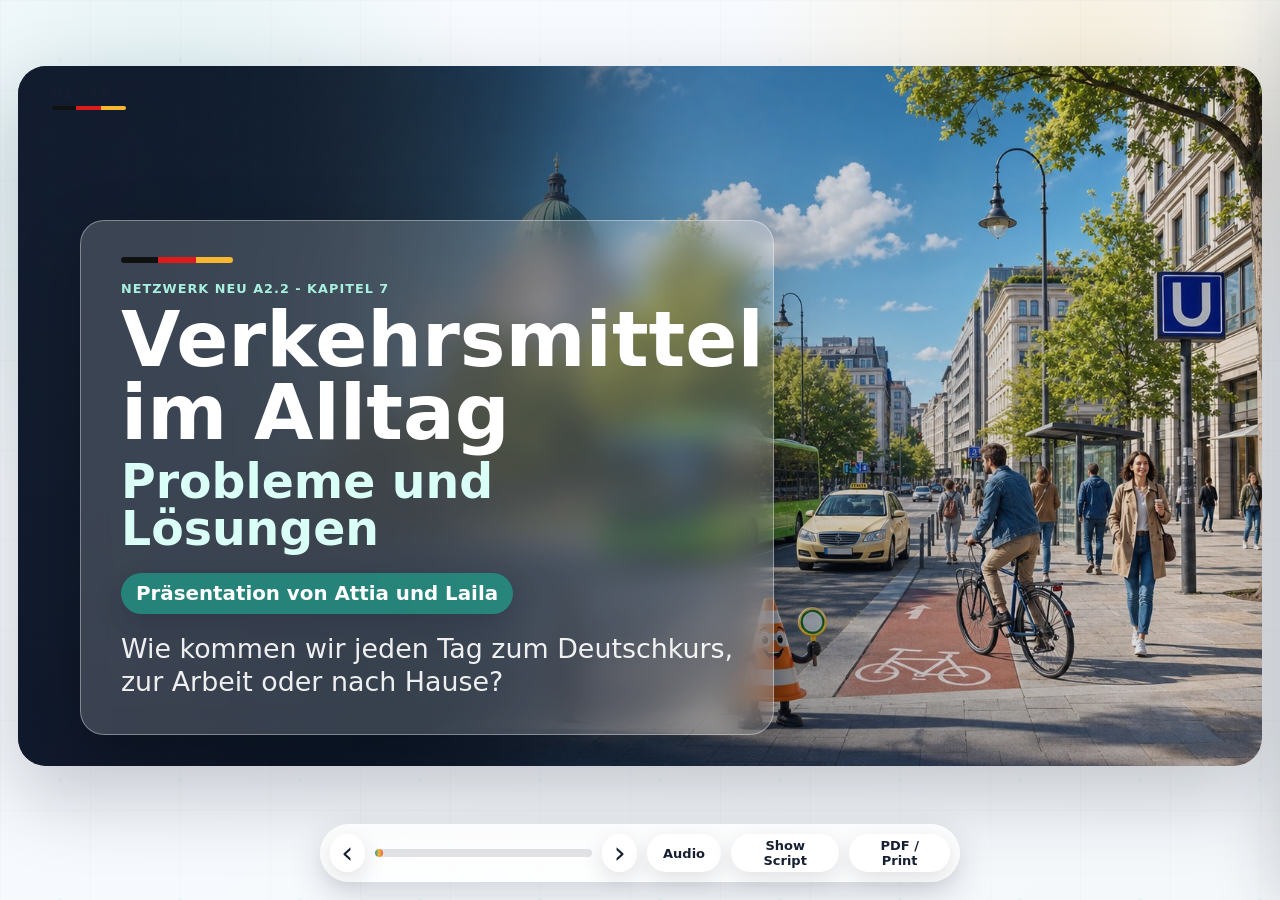
<file: index.html>
<!doctype html>
<html lang="de">
<head>
  <meta charset="utf-8">
  <meta name="viewport" content="width=device-width, initial-scale=1">
  <title>Verkehrsmittel im Alltag - Probleme und Loesungen</title>
  <link rel="stylesheet" href="style.css?v=transport-photos-20260707">
</head>
<body>
  <div class="deck-shell">
    <header class="deck-controls" aria-label="Praesentationssteuerung">
      <button class="nav-button" id="prevBtn" type="button" aria-label="Zurueck">‹</button>
      <div class="progress-wrap" aria-hidden="true">
        <div class="progress-bar" id="progressBar"></div>
      </div>
      <button class="nav-button" id="nextBtn" type="button" aria-label="Weiter">›</button>
      <button class="audio-button" id="audioBtn" type="button" aria-pressed="false" aria-label="Skript mit deutscher Stimme abspielen">Audio</button>
      <button class="script-toggle" id="scriptToggle" type="button" aria-expanded="false">Show Script</button>
      <button class="print-button" id="printBtn" type="button">PDF / Print</button>
    </header>

    <main class="presentation" id="presentation">
      <section class="slide title-slide active" data-section="Titel" data-steps="0" aria-label="Folie 1">
        <div class="topbar">
          <span>01 / 12</span>
          <span>Titel</span>
        </div>
        <!-- Image prompt:
        A cheerful modern European city street with bus, metro sign, bicycle lane, taxi, walking people, sunny morning, clean educational style, bright colors, professional presentation background, no text, 16:9. Suggested file: assets/images/slide01-city-transport.jpg
        -->
        <div class="hero-scene image-card" data-image-ref="assets/images/slide01-city-transport.jpg">
          <svg viewBox="0 0 1200 675" role="img" aria-label="Moderne Stadt mit Bus, Taxi, Fahrrad und Fussgaengern">
            <defs>
              <linearGradient id="skyHero" x1="0" x2="0" y1="0" y2="1">
                <stop offset="0" stop-color="#bfe6ff"/>
                <stop offset="1" stop-color="#f8fbff"/>
              </linearGradient>
              <linearGradient id="roadHero" x1="0" x2="1" y1="0" y2="0">
                <stop offset="0" stop-color="#48546a"/>
                <stop offset="1" stop-color="#2f3c52"/>
              </linearGradient>
            </defs>
            <rect width="1200" height="675" fill="url(#skyHero)"/>
            <circle cx="1040" cy="105" r="54" fill="#f7b731" opacity=".95"/>
            <g opacity=".96">
              <rect x="65" y="170" width="150" height="275" rx="12" fill="#dfe8f5"/>
              <rect x="235" y="110" width="185" height="335" rx="14" fill="#cbd8e8"/>
              <rect x="450" y="150" width="130" height="295" rx="12" fill="#e9eef7"/>
              <rect x="910" y="135" width="190" height="310" rx="14" fill="#ccd9e7"/>
              <rect x="725" y="190" width="135" height="255" rx="12" fill="#e7eef8"/>
            </g>
            <g fill="#8fa4bd" opacity=".55">
              <rect x="93" y="205" width="28" height="42" rx="4"/><rect x="144" y="205" width="28" height="42" rx="4"/>
              <rect x="278" y="150" width="34" height="48" rx="4"/><rect x="342" y="150" width="34" height="48" rx="4"/>
              <rect x="942" y="178" width="34" height="48" rx="4"/><rect x="1012" y="178" width="34" height="48" rx="4"/>
            </g>
            <path d="M0 455 C260 430 460 472 680 444 C870 420 1030 438 1200 405 L1200 675 L0 675 Z" fill="url(#roadHero)"/>
            <path d="M0 525 C310 504 590 532 1200 490" stroke="#f7b731" stroke-width="8" stroke-dasharray="54 40" opacity=".85"/>
            <g class="route-line">
              <path d="M70 392 C220 324 330 418 477 355 C625 292 742 382 887 305 C987 254 1070 279 1140 225" fill="none" stroke="#1f9d8a" stroke-width="7" stroke-linecap="round" stroke-dasharray="18 24"/>
            </g>
            <g class="vehicle vehicle-bus" transform="translate(278 398)">
              <rect x="0" y="0" width="275" height="96" rx="22" fill="#1f9d8a"/>
              <rect x="22" y="20" width="52" height="34" rx="6" fill="#e7f7f3"/>
              <rect x="88" y="20" width="52" height="34" rx="6" fill="#e7f7f3"/>
              <rect x="154" y="20" width="52" height="34" rx="6" fill="#e7f7f3"/>
              <rect x="215" y="18" width="42" height="62" rx="7" fill="#d9f2ec"/>
              <circle cx="64" cy="98" r="22" fill="#172033"/>
              <circle cx="216" cy="98" r="22" fill="#172033"/>
              <text x="25" y="78" font-size="24" font-weight="800" fill="#fff">BUS</text>
            </g>
            <g class="vehicle vehicle-taxi" transform="translate(690 430)">
              <rect x="0" y="28" width="188" height="54" rx="19" fill="#f7b731"/>
              <path d="M40 28 L70 0 H126 L158 28 Z" fill="#ffd56a"/>
              <rect x="76" y="8" width="44" height="20" rx="4" fill="#fff4c8"/>
              <circle cx="46" cy="84" r="18" fill="#172033"/>
              <circle cx="145" cy="84" r="18" fill="#172033"/>
            </g>
            <g class="vehicle bike" transform="translate(925 480)">
              <circle cx="28" cy="55" r="27" fill="none" stroke="#172033" stroke-width="7"/>
              <circle cx="112" cy="55" r="27" fill="none" stroke="#172033" stroke-width="7"/>
              <path d="M28 55 L61 20 L82 55 L48 55 L69 55 L112 55" fill="none" stroke="#1f9d8a" stroke-width="8" stroke-linecap="round" stroke-linejoin="round"/>
              <circle cx="66" cy="8" r="14" fill="#f7b731"/>
              <path d="M65 23 L58 42 L82 55" fill="none" stroke="#172033" stroke-width="7" stroke-linecap="round"/>
            </g>
            <g class="cone-mascot" transform="translate(1030 415)">
              <path d="M40 0 L72 95 H8 Z" fill="#e85d4f"/>
              <path d="M30 32 H53 L61 55 H22 Z" fill="#fff"/>
              <rect x="0" y="92" width="80" height="16" rx="8" fill="#172033"/>
              <circle cx="31" cy="25" r="4" fill="#172033"/>
              <circle cx="49" cy="25" r="4" fill="#172033"/>
              <path d="M33 41 Q40 47 48 41" stroke="#172033" stroke-width="4" fill="none" stroke-linecap="round"/>
            </g>
          </svg>
        </div>
        <div class="hero-overlay"></div>
        <div class="title-card glass">
          <div class="flag-accent"><span></span><span></span><span></span></div>
          <p class="eyebrow">Netzwerk neu A2.2 - Kapitel 7</p>
          <h1>Verkehrsmittel im Alltag</h1>
          <h2>Probleme und Lösungen</h2>
          <p class="presenters">Präsentation von Attia und Laila</p>
          <p class="lead">Wie kommen wir jeden Tag zum Deutschkurs, zur Arbeit oder nach Hause?</p>
        </div>
      </section>

      <section class="slide entry-slide" data-section="Einstieg" data-steps="3" aria-label="Folie 2">
        <div class="topbar">
          <span>02 / 12</span>
          <span>Einstieg</span>
        </div>
        <div class="slide-heading">
          <p class="eyebrow">Unsere tägliche Frage</p>
          <h2>Wie kommst du zum Deutschkurs?</h2>
        </div>
        <div class="two-column">
          <div class="dialogue-stack">
            <div class="bubble laila reveal" data-step="1"><strong>Laila:</strong> Wie kommst du jeden Tag zum Deutschkurs?</div>
            <div class="bubble attia reveal" data-step="2"><strong>Attia:</strong> Ich fahre meistens mit dem Taxi, weil es schnell und bequem ist. Aber es ist teuer.</div>
            <div class="bubble laila reveal" data-step="3"><strong>Laila:</strong> Ich nehme oft den Bus. Er ist günstiger, aber manchmal verspätet.</div>
          </div>
          <!-- Image prompt:
          Two adult German learners at a clean European bus stop. One looks at a phone timetable and one points to a bus and taxi in the street, friendly classroom style, bright colors, no text, 16:9. Suggested file: assets/images/slide02-bus-stop-students.jpg
          -->
          <div class="image-card scene-card" data-image-ref="assets/images/slide02-bus-stop-students.jpg">
            <svg viewBox="0 0 620 420" role="img" aria-label="Zwei Lernende an einer Haltestelle">
              <rect width="620" height="420" rx="28" fill="#e7f7f3"/>
              <path d="M0 308 C115 286 220 318 329 297 C434 276 520 292 620 271 L620 420 L0 420 Z" fill="#d8e3ef"/>
              <rect x="50" y="58" width="260" height="222" rx="22" fill="#ffffff" opacity=".92"/>
              <rect x="76" y="82" width="208" height="30" rx="10" fill="#1f9d8a"/>
              <rect x="86" y="130" width="80" height="110" rx="12" fill="#c8d9ea"/>
              <rect x="184" y="130" width="80" height="110" rx="12" fill="#c8d9ea"/>
              <rect x="95" y="32" width="16" height="300" rx="8" fill="#172033"/>
              <rect x="330" y="195" width="175" height="70" rx="18" fill="#1f9d8a"/>
              <rect x="351" y="211" width="42" height="25" rx="5" fill="#e7f7f3"/>
              <rect x="407" y="211" width="42" height="25" rx="5" fill="#e7f7f3"/>
              <circle cx="370" cy="270" r="18" fill="#172033"/>
              <circle cx="466" cy="270" r="18" fill="#172033"/>
              <g transform="translate(210 210)">
                <circle cx="32" cy="0" r="24" fill="#f0b38f"/>
                <path d="M10 45 Q32 23 56 45 L66 128 H0 Z" fill="#3762d1"/>
                <rect x="49" y="38" width="42" height="58" rx="8" fill="#172033"/>
                <rect x="54" y="44" width="32" height="43" rx="5" fill="#e7f7f3"/>
              </g>
              <g transform="translate(335 214)">
                <circle cx="32" cy="0" r="24" fill="#d8956f"/>
                <path d="M7 45 Q32 23 58 45 L68 130 H0 Z" fill="#f7b731"/>
                <path d="M60 54 Q112 35 145 17" stroke="#172033" stroke-width="9" fill="none" stroke-linecap="round"/>
              </g>
              <g class="cone-mascot tiny" transform="translate(545 306)">
                <path d="M20 0 L36 48 H4 Z" fill="#e85d4f"/>
                <path d="M15 16 H27 L31 28 H10 Z" fill="#fff"/>
                <rect x="0" y="46" width="40" height="8" rx="4" fill="#172033"/>
              </g>
            </svg>
          </div>
        </div>
      </section>

      <section class="slide vocab-slide" data-section="Wortschatz" data-steps="0" aria-label="Folie 3">
        <div class="topbar">
          <span>03 / 12</span>
          <span>Wortschatz</span>
        </div>
        <div class="slide-heading">
          <p class="eyebrow">Verkehrsmittel schnell erklärt</p>
          <h2>Welche Wörter kennen wir?</h2>
        </div>
        <!-- Image prompt:
        Professional icon and photo grid of bus, subway, tram, train, car, taxi, bicycle, and walking in a bright classroom-friendly European mobility style, no logos, no text, 16:9. Suggested file: assets/images/slide03-transport-icons.jpg
        -->
        <div class="transport-grid image-card" data-image-ref="assets/images/slide03-transport-icons.jpg">
          <article class="transport-card photo-tile" style="--photo:url('assets/images/slide05-bike-bus-solution.jpg'); --pos:center 56%;"><strong>der Bus</strong></article>
          <article class="transport-card photo-tile" style="--photo:url('assets/images/slide06-more-trains.jpg'); --pos:center 52%;"><strong>die U-Bahn</strong></article>
          <article class="transport-card photo-tile" style="--photo:url('assets/images/slide04-public-transport.jpg'); --pos:center 48%;"><strong>die Straßenbahn</strong></article>
          <article class="transport-card photo-tile" style="--photo:url('assets/images/slide06-more-trains.jpg'); --pos:center 58%;"><strong>der Zug</strong></article>
          <article class="transport-card photo-tile" style="--photo:url('assets/images/slide05-traffic-jam.jpg'); --pos:center 58%;"><strong>das Auto</strong></article>
          <article class="transport-card photo-tile" style="--photo:url('assets/images/slide08-expensive-taxi-parking.jpg'); --pos:center 56%;"><strong>das Taxi</strong></article>
          <article class="transport-card photo-tile" style="--photo:url('assets/images/slide09-green-mobility.jpg'); --pos:center 58%;"><strong>das Fahrrad</strong></article>
          <article class="transport-card photo-tile" style="--photo:url('assets/images/slide12-thank-you-city.jpg'); --pos:center 48%;"><strong>zu Fuß gehen</strong></article>
        </div>
        <p class="example-card">Ich fahre oft mit dem Taxi, weil es schnell ist.</p>
      </section>

      <section class="slide public-slide" data-section="Vorwissen" data-steps="2" aria-label="Folie 4">
        <div class="topbar">
          <span>04 / 12</span>
          <span>Öffentliche Verkehrsmittel</span>
        </div>
        <div class="slide-heading">
          <p class="eyebrow">Bus und Bahn</p>
          <h2>Warum sind sie oft eine gute Idee?</h2>
        </div>
        <div class="split-large">
          <div class="solution-panel reveal visible" data-step="1">
            <!-- Image prompt:
            Clean modern train and bus interior with calm passengers, bright daylight, friendly European public transport feeling, no brand names, no text. Suggested file: assets/images/slide04-public-transport.jpg
            -->
            <div class="mini-scene calm" data-image-ref="assets/images/slide04-public-transport.jpg">
              <svg viewBox="0 0 520 245" role="img" aria-label="Ruhiger Zug oder Bus">
                <rect width="520" height="245" rx="22" fill="#e7f7f3"/>
                <rect x="30" y="35" width="460" height="150" rx="22" fill="#fff"/>
                <rect x="62" y="58" width="82" height="70" rx="10" fill="#bfe6ff"/>
                <rect x="164" y="58" width="82" height="70" rx="10" fill="#bfe6ff"/>
                <rect x="266" y="58" width="82" height="70" rx="10" fill="#bfe6ff"/>
                <rect x="368" y="58" width="82" height="70" rx="10" fill="#bfe6ff"/>
                <path d="M50 165 H470" stroke="#1f9d8a" stroke-width="14" stroke-linecap="round"/>
                <g transform="translate(120 154)"><circle cx="0" cy="0" r="13" fill="#f0b38f"/><path d="M-22 54 Q0 18 22 54" fill="#3762d1"/></g>
                <g transform="translate(330 154)"><circle cx="0" cy="0" r="13" fill="#d8956f"/><path d="M-22 54 Q0 18 22 54" fill="#f7b731"/></g>
              </svg>
            </div>
            <div class="info-card solution-card visible">
              <span class="label solution-label">Vorteil / Lösung</span>
              <ul>
                <li>günstig</li>
                <li>praktisch</li>
                <li>besser für die Umwelt</li>
                <li>kein Parkplatz nötig</li>
              </ul>
            </div>
          </div>
          <div class="problem-panel reveal from-right" data-step="2">
            <!-- Image prompt:
            Small teaser scene with traffic and cars in a European city, bright but busy, no logos, no text. Suggested file: assets/images/slide04-traffic-question.jpg
            -->
            <div class="mini-scene stress" data-image-ref="assets/images/slide05-traffic-jam.jpg">
              <svg viewBox="0 0 520 245" role="img" aria-label="Verkehr und Autos">
                <rect width="520" height="245" rx="22" fill="#fff1ef"/>
                <rect x="0" y="154" width="520" height="91" fill="#536173"/>
                <path d="M22 202 H498" stroke="#ffd56a" stroke-width="7" stroke-dasharray="36 28"/>
                <g transform="translate(70 132)"><rect width="150" height="52" rx="18" fill="#e85d4f"/><circle cx="38" cy="55" r="17" fill="#172033"/><circle cx="116" cy="55" r="17" fill="#172033"/></g>
                <g transform="translate(268 126)"><rect width="170" height="58" rx="20" fill="#f7b731"/><circle cx="42" cy="60" r="17" fill="#172033"/><circle cx="129" cy="60" r="17" fill="#172033"/></g>
                <circle cx="446" cy="58" r="34" fill="#e85d4f"/>
              </svg>
            </div>
            <div class="question-card">Warum fahren nicht alle mit Bus und Bahn?</div>
          </div>
        </div>
      </section>

      <section class="slide problem-slide" data-section="Problem 1" data-steps="2" aria-label="Folie 5">
        <div class="topbar"><span>05 / 12</span><span>Stau</span></div>
        <div class="problem-solution-layout">
          <div class="side solution-side">
            <p class="side-kicker">Jetzt kommt die Lösung</p>
            <!-- Image prompt:
            Calm bike lane and bus lane in a bright European city street, people using public transport, green street, sunny, professional classroom-friendly style, no text. Suggested file: assets/images/slide05-bike-bus-solution.jpg
            -->
            <div class="image-card mobility-scene green-scene" data-image-ref="assets/images/slide05-bike-bus-solution.jpg"></div>
            <article class="info-card solution-card reveal from-left" data-step="2">
              <span class="label solution-label">Attia - Lösung</span>
              <h3>Mehr klug fahren</h3>
              <ul>
                <li>Mehr Bus und Bahn benutzen.</li>
                <li>Mehr Fahrradwege bauen.</li>
                <li>Fahrgemeinschaften machen.</li>
              </ul>
              <p class="mini-grammar">Deshalb brauchen wir gute Lösungen.</p>
            </article>
          </div>
          <div class="side problem-side">
            <p class="side-kicker">Problem zuerst</p>
            <!-- Image prompt:
            Funny but professional traffic jam in a busy European city, many cars and taxis, red traffic lights, one stressed driver, strong delay mood, bright classroom-friendly colors, no text. Suggested file: assets/images/slide05-traffic-jam.jpg
            -->
            <div class="image-card mobility-scene traffic-scene" data-image-ref="assets/images/slide05-traffic-jam.jpg"></div>
            <article class="info-card problem-card reveal from-right" data-step="1">
              <span class="label problem-label">Laila - Problem</span>
              <h3>Stau</h3>
              <ul>
                <li>Es gibt viel Verkehr.</li>
                <li>Viele Autos und Taxis stehen im Stau.</li>
                <li>Man kommt zu spät.</li>
              </ul>
            </article>
          </div>
        </div>
      </section>

      <section class="slide problem-slide" data-section="Problem 2" data-steps="2" aria-label="Folie 6">
        <div class="topbar"><span>06 / 12</span><span>Volle U-Bahn</span></div>
        <div class="problem-solution-layout">
          <div class="side solution-side">
            <p class="side-kicker">Jetzt kommt die Lösung</p>
            <!-- Image prompt:
            More subway trains arriving at a clean station, timetable screen, calm passengers, bright modern European transit style, no logos, no text. Suggested file: assets/images/slide06-more-trains.jpg
            -->
            <div class="image-card mobility-scene train-solution-scene" data-image-ref="assets/images/slide06-more-trains.jpg"></div>
            <article class="info-card solution-card reveal from-left" data-step="2">
              <span class="label solution-label">Attia - Lösung</span>
              <h3>Besser planen</h3>
              <ul>
                <li>Mehr Züge zu Stoßzeiten.</li>
                <li>Bessere Fahrpläne.</li>
                <li>Früher losfahren.</li>
              </ul>
              <p class="mini-grammar">Trotzdem ist die U-Bahn schnell.</p>
            </article>
          </div>
          <div class="side problem-side">
            <p class="side-kicker">Problem zuerst</p>
            <!-- Image prompt:
            Crowded subway train at rush hour, people standing, funny but not scary, clear full train feeling, bright classroom-friendly style, no text. Suggested file: assets/images/slide06-crowded-subway.jpg
            -->
            <div class="image-card mobility-scene crowded-scene" data-image-ref="assets/images/slide06-crowded-subway.jpg"></div>
            <article class="info-card problem-card reveal from-right" data-step="1">
              <span class="label problem-label">Laila - Problem</span>
              <h3>Volle U-Bahn</h3>
              <ul>
                <li>Die U-Bahn ist voll.</li>
                <li>Man findet keinen Sitzplatz.</li>
                <li>Das ist laut und unbequem.</li>
              </ul>
            </article>
          </div>
        </div>
      </section>

      <section class="slide problem-slide" data-section="Problem 3" data-steps="2" aria-label="Folie 7">
        <div class="topbar"><span>07 / 12</span><span>Verspätung</span></div>
        <div class="problem-solution-layout">
          <div class="side solution-side">
            <p class="side-kicker">Jetzt kommt die Lösung</p>
            <!-- Image prompt:
            Smartphone with live timetable app, bus arriving at a clean modern station, friendly students, bright European city, no logos, no text. Suggested file: assets/images/slide07-live-app.jpg
            -->
            <div class="image-card mobility-scene app-scene" data-image-ref="assets/images/slide07-live-app.jpg"></div>
            <article class="info-card solution-card reveal from-left" data-step="2">
              <span class="label solution-label">Attia - Lösung</span>
              <h3>Eine App hilft</h3>
              <ul>
                <li>Live-App benutzen.</li>
                <li>Früher losgehen.</li>
                <li>Mehr Busse einsetzen.</li>
              </ul>
              <p class="mini-grammar">Wenn der Bus verspätet ist, kann man eine App benutzen.</p>
            </article>
          </div>
          <div class="side problem-side">
            <p class="side-kicker">Problem zuerst</p>
            <!-- Image prompt:
            Student waiting at a bus stop, bus is late, clock delay, light rain or cold weather, tired but friendly face, classroom-friendly style, no text. Suggested file: assets/images/slide07-late-bus-stop.jpg
            -->
            <div class="image-card mobility-scene late-scene" data-image-ref="assets/images/slide07-late-bus-stop.jpg"></div>
            <article class="info-card problem-card reveal from-right" data-step="1">
              <span class="label problem-label">Laila - Problem</span>
              <h3>Verspätung</h3>
              <ul>
                <li>Der Bus kommt zu spät.</li>
                <li>Der Fahrplan stimmt nicht immer.</li>
                <li>Man wartet lange.</li>
              </ul>
            </article>
          </div>
        </div>
      </section>

      <section class="slide problem-slide" data-section="Problem 4" data-steps="2" aria-label="Folie 8">
        <div class="topbar"><span>08 / 12</span><span>Kosten</span></div>
        <div class="problem-solution-layout">
          <div class="side solution-side">
            <p class="side-kicker">Jetzt kommt die Lösung</p>
            <!-- Image prompt:
            Park and Ride area outside a European city, car parked near train station, person taking train, clean and sunny, no brand names, no text. Suggested file: assets/images/slide08-park-and-ride.jpg
            -->
            <div class="image-card mobility-scene parkride-scene" data-image-ref="assets/images/slide08-park-and-ride.jpg"></div>
            <article class="info-card solution-card reveal from-left" data-step="2">
              <span class="label solution-label">Attia - Lösung</span>
              <h3>Günstiger fahren</h3>
              <ul>
                <li>Bus oder Bahn nehmen.</li>
                <li>Park & Ride benutzen.</li>
                <li>Kurze Wege zu Fuß gehen.</li>
              </ul>
              <p class="mini-humor">Die Füße sind kostenlos und brauchen kein Benzin!</p>
            </article>
          </div>
          <div class="side problem-side">
            <p class="side-kicker">Problem zuerst</p>
            <!-- Image prompt:
            Taxi meter, expensive taxi, city center parking price sign, no parking place, bright professional classroom-friendly style, no logos, no text. Suggested file: assets/images/slide08-expensive-taxi-parking.jpg
            -->
            <div class="image-card mobility-scene taxi-cost-scene" data-image-ref="assets/images/slide08-expensive-taxi-parking.jpg"></div>
            <article class="info-card problem-card reveal from-right" data-step="1">
              <span class="label problem-label">Laila - Problem</span>
              <h3>Taxi, Auto und Kosten</h3>
              <ul>
                <li>Das Taxi ist teuer.</li>
                <li>Parkplätze sind teuer.</li>
                <li>Man sucht lange.</li>
              </ul>
            </article>
          </div>
        </div>
      </section>

      <section class="slide problem-slide" data-section="Problem 5" data-steps="2" aria-label="Folie 9">
        <div class="topbar"><span>09 / 12</span><span>Umwelt</span></div>
        <div class="problem-solution-layout">
          <div class="side solution-side">
            <p class="side-kicker">Jetzt kommt die Lösung</p>
            <!-- Image prompt:
            Green street with bicycles, electric bus, trees, walking people, sunny sky, optimistic European city, bright classroom-friendly colors, no brand names, no text. Suggested file: assets/images/slide09-green-mobility.jpg
            -->
            <div class="image-card mobility-scene green-city-scene" data-image-ref="assets/images/slide09-green-mobility.jpg"></div>
            <article class="info-card solution-card reveal from-left" data-step="2">
              <span class="label solution-label">Attia - Lösung</span>
              <h3>Saubere Luft</h3>
              <ul>
                <li>Fahrrad fahren.</li>
                <li>Zu Fuß gehen.</li>
                <li>Elektrobusse benutzen.</li>
              </ul>
              <p class="mini-grammar">Ich fahre Fahrrad, weil es gesund und umweltfreundlich ist.</p>
            </article>
          </div>
          <div class="side problem-side">
            <p class="side-kicker">Problem zuerst</p>
            <!-- Image prompt:
            Cars and taxis with grey pollution in a noisy city, tired sky but still classroom-friendly and bright enough, no logos, no text. Suggested file: assets/images/slide09-pollution-cars.jpg
            -->
            <div class="image-card mobility-scene pollution-scene" data-image-ref="assets/images/slide09-pollution-cars.jpg"></div>
            <article class="info-card problem-card reveal from-right" data-step="1">
              <span class="label problem-label">Laila - Problem</span>
              <h3>Umwelt und Luft</h3>
              <ul>
                <li>Viele Autos machen schlechte Luft.</li>
                <li>Die Stadt wird laut.</li>
                <li>Das ist schlecht für Menschen und Natur.</li>
              </ul>
            </article>
          </div>
        </div>
      </section>

      <section class="slide compare-slide" data-section="Vergleich" data-steps="0" aria-label="Folie 10">
        <div class="topbar"><span>10 / 12</span><span>Vergleich</span></div>
        <div class="slide-heading">
          <p class="eyebrow">Was passt zu mir?</p>
          <h2>Jede Situation ist anders.</h2>
        </div>
        <!-- Image prompt:
        Beautiful comparison dashboard for taxi, subway, car, bicycle, and walking, clean educational design, modern European mobility tone, high contrast, no logos. Suggested file: assets/images/slide10-comparison-city.jpg
        -->
        <div class="compare-grid image-card" data-image-ref="assets/images/slide10-comparison-city.jpg">
          <article class="compare-card"><span class="icon taxi-icon"></span><h3>Taxi</h3><p>schnell, bequem</p><small>aber teuer</small></article>
          <article class="compare-card"><span class="icon metro-icon">U</span><h3>U-Bahn</h3><p>schnell, günstig</p><small>aber manchmal voll</small></article>
          <article class="compare-card"><span class="icon car-icon"></span><h3>Auto</h3><p>bequem, flexibel</p><small>aber teuer</small></article>
          <article class="compare-card"><span class="icon cycle-icon"></span><h3>Fahrrad</h3><p>gesund, billig</p><small>aber schlecht bei Regen</small></article>
          <article class="compare-card"><span class="icon walk-icon"></span><h3>Zu Fuß</h3><p>kostenlos, gesund</p><small>aber langsam</small></article>
        </div>
        <p class="conclusion">Es gibt nicht das perfekte Verkehrsmittel für alle Situationen.</p>
      </section>

      <section class="slide summary-slide" data-section="Zusammenfassung" data-steps="0" aria-label="Folie 11">
        <div class="topbar"><span>11 / 12</span><span>Zusammenfassung</span></div>
        <div class="slide-heading">
          <p class="eyebrow">Probleme und Lösungen</p>
          <h2>Von Stress zu Plan</h2>
        </div>
        <!-- Image prompt:
        Professional infographic with red problem column on the right, green solution column on the left, small bridge or arrow in the center, modern classroom presentation design. Suggested file: assets/images/slide11-summary-green-city.jpg
        -->
        <div class="summary-board image-card" data-image-ref="assets/images/slide11-summary-green-city.jpg">
          <div class="summary-column solution-summary">
            <h3>Lösungen</h3>
            <p>Bus und Bahn</p>
            <p>mehr Züge und Busse</p>
            <p>Live-App</p>
            <p>Park & Ride</p>
            <p>Fahrrad und Elektrobusse</p>
          </div>
          <div class="bridge">
            <span></span>
            <strong>→</strong>
            <span></span>
          </div>
          <div class="summary-column problem-summary">
            <h3>Probleme</h3>
            <p>Stau</p>
            <p>volle U-Bahn</p>
            <p>Verspätung</p>
            <p>hohe Kosten</p>
            <p>schlechte Luft</p>
          </div>
        </div>
        <p class="conclusion">Wir wählen das passende Verkehrsmittel für die passende Situation.</p>
      </section>

      <section class="slide end-slide" data-section="Abschluss" data-steps="0" aria-label="Folie 12">
        <div class="topbar"><span>12 / 12</span><span>Abschluss</span></div>
        <!-- Image prompt:
        Beautiful green modern European city with bus, train, bicycle lane, walking people, sunny sky, optimistic mood, clean educational style, no text, 16:9. Suggested file: assets/images/slide12-thank-you-city.jpg
        -->
        <div class="hero-scene image-card end-hero" data-image-ref="assets/images/slide12-thank-you-city.jpg">
          <svg viewBox="0 0 1200 675" role="img" aria-label="Grüne moderne Stadt">
            <rect width="1200" height="675" fill="#e7f7f3"/>
            <circle cx="1010" cy="110" r="58" fill="#f7b731"/>
            <path d="M0 430 C200 380 330 435 520 390 C760 335 955 410 1200 330 L1200 675 L0 675 Z" fill="#b9e6d8"/>
            <rect x="100" y="170" width="140" height="245" rx="16" fill="#ffffff"/>
            <rect x="275" y="125" width="170" height="300" rx="16" fill="#d8e3ef"/>
            <rect x="800" y="160" width="215" height="265" rx="18" fill="#ffffff"/>
            <path d="M0 510 H1200" stroke="#2f3c52" stroke-width="105"/>
            <path d="M0 505 H1200" stroke="#f7b731" stroke-width="7" stroke-dasharray="44 38"/>
            <g transform="translate(295 422)">
              <rect width="270" height="92" rx="24" fill="#1f9d8a"/>
              <rect x="27" y="21" width="55" height="34" rx="6" fill="#e7f7f3"/>
              <rect x="98" y="21" width="55" height="34" rx="6" fill="#e7f7f3"/>
              <rect x="169" y="21" width="55" height="34" rx="6" fill="#e7f7f3"/>
              <circle cx="68" cy="94" r="21" fill="#172033"/><circle cx="210" cy="94" r="21" fill="#172033"/>
            </g>
            <g class="bike" transform="translate(735 456)">
              <circle cx="28" cy="55" r="27" fill="none" stroke="#172033" stroke-width="7"/>
              <circle cx="112" cy="55" r="27" fill="none" stroke="#172033" stroke-width="7"/>
              <path d="M28 55 L61 20 L82 55 L48 55 L69 55 L112 55" fill="none" stroke="#1f9d8a" stroke-width="8" stroke-linecap="round" stroke-linejoin="round"/>
            </g>
          </svg>
        </div>
        <div class="hero-overlay soft"></div>
        <div class="final-card glass">
          <div class="flag-accent"><span></span><span></span><span></span></div>
          <h2>Danke fürs Zuhören!</h2>
          <p class="presenters">Präsentation von Attia und Laila</p>
          <p>Jedes Verkehrsmittel hat Vorteile und Nachteile.</p>
          <p>Wichtig ist: sichere, günstige und umweltfreundliche Lösungen.</p>
          <h3>Habt ihr noch Fragen?</h3>
        </div>
      </section>
    </main>
  </div>

  <aside class="script-drawer" id="scriptDrawer" aria-hidden="true">
    <div class="script-header">
      <h2>Sprecher-Skript</h2>
      <div class="script-audio-controls" aria-label="Skript-Audio-Steuerung">
        <button class="drawer-audio-button" id="drawerAudioBtn" type="button" aria-pressed="false">Play full script</button>
        <label for="audioSpeed">Speed</label>
        <select id="audioSpeed" aria-label="Audio speed">
          <option value="0.85">0.85x</option>
          <option value="1" selected>1x</option>
          <option value="1.15">1.15x</option>
          <option value="1.3">1.3x</option>
        </select>
      </div>
      <button id="closeScript" type="button" aria-label="Skript schliessen">×</button>
    </div>
    <div class="script-content">
      <article><h3>Folie 1 · Titel</h3><p><strong>Laila:</strong> Hallo! Heute sprechen wir über Verkehrsmittel im Alltag. Wie kommen wir jeden Tag zum Deutschkurs, zur Arbeit oder nach Hause?</p><p><strong>Attia:</strong> Laila zeigt euch die Probleme. Ich zeige euch die Lösungen. Los geht's!</p></article>
      <article><h3>Folie 2 · Einstieg</h3><p><strong>Laila:</strong> Attia, wie kommst du jeden Tag zum Deutschkurs?</p><p><strong>Attia:</strong> Ich fahre meistens mit dem Taxi, weil es schnell und bequem ist. Aber es ist teuer.</p><p><strong>Laila:</strong> Ich nehme oft den Bus. Er ist günstiger, aber manchmal verspätet.</p></article>
      <article><h3>Folie 3 · Wortschatz</h3><p><strong>Attia:</strong> Hier sind die wichtigsten Verkehrsmittel: der Bus, die U-Bahn, die Straßenbahn, der Zug, das Auto, das Taxi, das Fahrrad – und zu Fuß gehen.</p><p><strong>Laila:</strong> Merkt euch den Satz: „Ich fahre oft mit dem Taxi, weil es schnell ist.“</p></article>
      <article><h3>Folie 4 · Öffentliche Verkehrsmittel</h3><p><strong>Attia:</strong> Öffentliche Verkehrsmittel sind günstig, praktisch und besser für die Umwelt. Man braucht keinen Parkplatz.</p><p><strong>Laila:</strong> Aber warum fahren nicht alle mit Bus und Bahn? Es gibt Probleme! Schauen wir sie an.</p></article>
      <article><h3>Folie 5 · Stau</h3><p><strong>Laila:</strong> Problem Nummer eins: der Stau. Es gibt viel Verkehr. Viele Autos und Taxis stehen im Stau. Man kommt zu spät.</p><p><strong>Attia:</strong> Die Lösung: Wir können mehr Bus und Bahn benutzen. Die Stadt kann mehr Fahrradwege bauen. Und man kann Fahrgemeinschaften machen. Deshalb brauchen wir gute Lösungen.</p></article>
      <article><h3>Folie 6 · Volle U-Bahn</h3><p><strong>Laila:</strong> Problem Nummer zwei: Die U-Bahn ist voll. Man findet keinen Sitzplatz. Das ist laut und unbequem.</p><p><strong>Attia:</strong> Die Lösung: mehr Züge zu Stoßzeiten und bessere Fahrpläne. Man kann auch früher losfahren. Trotzdem ist die U-Bahn schnell!</p></article>
      <article><h3>Folie 7 · Verspätung</h3><p><strong>Laila:</strong> Problem Nummer drei: Der Bus kommt zu spät. Der Fahrplan stimmt nicht immer. Man wartet lange – auch bei Regen!</p><p><strong>Attia:</strong> Die Lösung: Wenn der Bus verspätet ist, kann man eine Live-App benutzen. Man sollte früher losgehen. Und die Stadt muss mehr Busse einsetzen.</p></article>
      <article><h3>Folie 8 · Kosten</h3><p><strong>Laila:</strong> Problem Nummer vier: Das Taxi ist teuer. Parkplätze sind auch teuer, und man sucht lange.</p><p><strong>Attia:</strong> Die Lösung: Bus oder Bahn nehmen. Man kann Park & Ride benutzen. Und kurze Wege kann man zu Fuß gehen – die Füße sind kostenlos und brauchen kein Benzin!</p></article>
      <article><h3>Folie 9 · Umwelt</h3><p><strong>Laila:</strong> Problem Nummer fünf: Viele Autos machen schlechte Luft. Die Stadt wird laut. Das ist schlecht für Menschen und Natur.</p><p><strong>Attia:</strong> Die Lösung: Fahrrad fahren, zu Fuß gehen, Elektrobusse benutzen. Ich fahre Fahrrad, weil es gesund und umweltfreundlich ist.</p></article>
      <article><h3>Folie 10 · Vergleich</h3><p><strong>Attia:</strong> Was passt zu mir? Das Taxi ist schnell und bequem, aber teuer. Die U-Bahn ist schnell und günstig, aber manchmal voll.</p><p><strong>Laila:</strong> Das Auto ist bequem und flexibel, aber teuer. Das Fahrrad ist gesund und billig, aber schlecht bei Regen. Zu Fuß ist kostenlos und gesund, aber langsam. Es gibt nicht das perfekte Verkehrsmittel für alle Situationen.</p></article>
      <article><h3>Folie 11 · Zusammenfassung</h3><p><strong>Laila:</strong> Die Probleme: Stau, volle U-Bahn, Verspätung, hohe Kosten und schlechte Luft.</p><p><strong>Attia:</strong> Die Lösungen: Bus und Bahn, mehr Züge und Busse, eine Live-App, Park & Ride, Fahrrad und Elektrobusse. Wir wählen das passende Verkehrsmittel für die passende Situation.</p></article>
      <article><h3>Folie 12 · Abschluss</h3><p><strong>Laila:</strong> Jedes Verkehrsmittel hat Vorteile und Nachteile.</p><p><strong>Attia:</strong> Wichtig ist: sichere, günstige und umweltfreundliche Lösungen. Danke fürs Zuhören! Habt ihr noch Fragen?</p></article>
    </div>
  </aside>

  <section class="print-script" aria-label="Druckversion Sprecher-Skript">
    <h2>Sprecher-Skript zum Drucken</h2>
    <article><h3>Folie 1 · Titel</h3><p><strong>Laila:</strong> Hallo! Heute sprechen wir über Verkehrsmittel im Alltag. Wie kommen wir jeden Tag zum Deutschkurs, zur Arbeit oder nach Hause?</p><p><strong>Attia:</strong> Laila zeigt euch die Probleme. Ich zeige euch die Lösungen. Los geht's!</p></article>
    <article><h3>Folie 2 · Einstieg</h3><p><strong>Laila:</strong> Attia, wie kommst du jeden Tag zum Deutschkurs?</p><p><strong>Attia:</strong> Ich fahre meistens mit dem Taxi, weil es schnell und bequem ist. Aber es ist teuer.</p><p><strong>Laila:</strong> Ich nehme oft den Bus. Er ist günstiger, aber manchmal verspätet.</p></article>
    <article><h3>Folie 3 · Wortschatz</h3><p><strong>Attia:</strong> Hier sind die wichtigsten Verkehrsmittel: der Bus, die U-Bahn, die Straßenbahn, der Zug, das Auto, das Taxi, das Fahrrad – und zu Fuß gehen.</p><p><strong>Laila:</strong> Merkt euch den Satz: „Ich fahre oft mit dem Taxi, weil es schnell ist.“</p></article>
    <article><h3>Folie 4 · Öffentliche Verkehrsmittel</h3><p><strong>Attia:</strong> Öffentliche Verkehrsmittel sind günstig, praktisch und besser für die Umwelt. Man braucht keinen Parkplatz.</p><p><strong>Laila:</strong> Aber warum fahren nicht alle mit Bus und Bahn? Es gibt Probleme! Schauen wir sie an.</p></article>
    <article><h3>Folie 5 · Stau</h3><p><strong>Laila:</strong> Problem Nummer eins: der Stau. Es gibt viel Verkehr. Viele Autos und Taxis stehen im Stau. Man kommt zu spät.</p><p><strong>Attia:</strong> Die Lösung: Wir können mehr Bus und Bahn benutzen. Die Stadt kann mehr Fahrradwege bauen. Und man kann Fahrgemeinschaften machen. Deshalb brauchen wir gute Lösungen.</p></article>
    <article><h3>Folie 6 · Volle U-Bahn</h3><p><strong>Laila:</strong> Problem Nummer zwei: Die U-Bahn ist voll. Man findet keinen Sitzplatz. Das ist laut und unbequem.</p><p><strong>Attia:</strong> Die Lösung: mehr Züge zu Stoßzeiten und bessere Fahrpläne. Man kann auch früher losfahren. Trotzdem ist die U-Bahn schnell!</p></article>
    <article><h3>Folie 7 · Verspätung</h3><p><strong>Laila:</strong> Problem Nummer drei: Der Bus kommt zu spät. Der Fahrplan stimmt nicht immer. Man wartet lange – auch bei Regen!</p><p><strong>Attia:</strong> Die Lösung: Wenn der Bus verspätet ist, kann man eine Live-App benutzen. Man sollte früher losgehen. Und die Stadt muss mehr Busse einsetzen.</p></article>
    <article><h3>Folie 8 · Kosten</h3><p><strong>Laila:</strong> Problem Nummer vier: Das Taxi ist teuer. Parkplätze sind auch teuer, und man sucht lange.</p><p><strong>Attia:</strong> Die Lösung: Bus oder Bahn nehmen. Man kann Park & Ride benutzen. Und kurze Wege kann man zu Fuß gehen – die Füße sind kostenlos und brauchen kein Benzin!</p></article>
    <article><h3>Folie 9 · Umwelt</h3><p><strong>Laila:</strong> Problem Nummer fünf: Viele Autos machen schlechte Luft. Die Stadt wird laut. Das ist schlecht für Menschen und Natur.</p><p><strong>Attia:</strong> Die Lösung: Fahrrad fahren, zu Fuß gehen, Elektrobusse benutzen. Ich fahre Fahrrad, weil es gesund und umweltfreundlich ist.</p></article>
    <article><h3>Folie 10 · Vergleich</h3><p><strong>Attia:</strong> Was passt zu mir? Das Taxi ist schnell und bequem, aber teuer. Die U-Bahn ist schnell und günstig, aber manchmal voll.</p><p><strong>Laila:</strong> Das Auto ist bequem und flexibel, aber teuer. Das Fahrrad ist gesund und billig, aber schlecht bei Regen. Zu Fuß ist kostenlos und gesund, aber langsam. Es gibt nicht das perfekte Verkehrsmittel für alle Situationen.</p></article>
    <article><h3>Folie 11 · Zusammenfassung</h3><p><strong>Laila:</strong> Die Probleme: Stau, volle U-Bahn, Verspätung, hohe Kosten und schlechte Luft.</p><p><strong>Attia:</strong> Die Lösungen: Bus und Bahn, mehr Züge und Busse, eine Live-App, Park & Ride, Fahrrad und Elektrobusse. Wir wählen das passende Verkehrsmittel für die passende Situation.</p></article>
    <article><h3>Folie 12 · Abschluss</h3><p><strong>Laila:</strong> Jedes Verkehrsmittel hat Vorteile und Nachteile.</p><p><strong>Attia:</strong> Wichtig ist: sichere, günstige und umweltfreundliche Lösungen. Danke fürs Zuhören! Habt ihr noch Fragen?</p></article>
  </section>

  <script src="script.js?v=audio-drawer-20260707"></script>
</body>
</html>
</file>
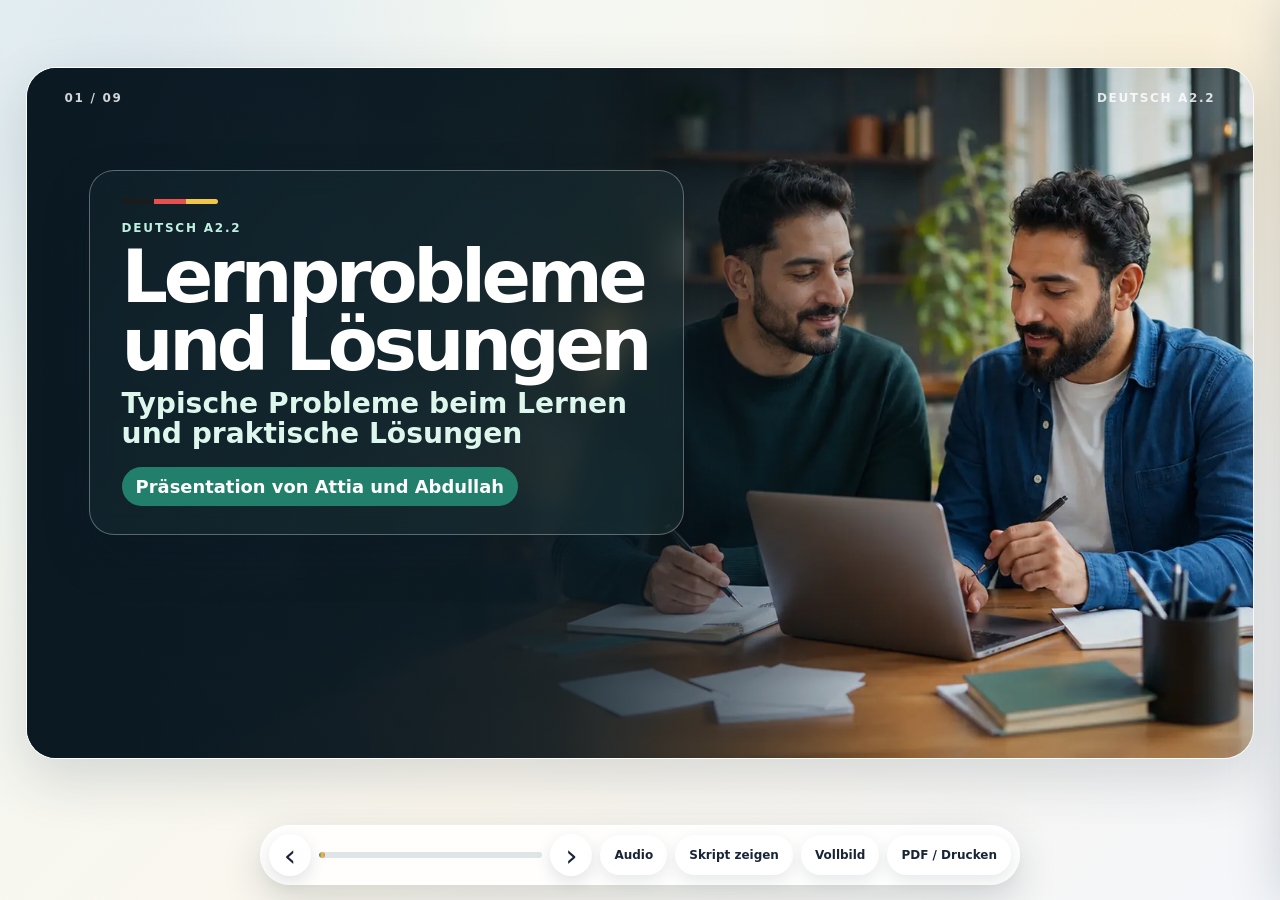
<file: lernprobleme/index.html>
<!DOCTYPE html>
<html lang="de">
<head>
  <meta charset="utf-8">
  <meta name="viewport" content="width=device-width, initial-scale=1">
  <meta name="theme-color" content="#173f38">
  <meta name="description" content="Interaktive A2.2-Präsentation über Lernprobleme und praktische Lösungen.">
  <title>Lernprobleme und Lösungen · Deutsch A2.2</title>
  <link rel="stylesheet" href="style.css">
</head>
<body>
  <div class="deck-shell">
    <main class="presentation" id="presentation" aria-live="polite">

      <section class="slide title-slide active" data-section="Titel" data-steps="0" aria-label="Folie 1">
        <img class="slide-photo" src="assets/images/slide01-title.webp" alt="Attia und Abdullah bereiten gemeinsam eine Präsentation vor">
        <div class="hero-shade"></div>
        <div class="topbar light"><span>01 / 09</span><span>Deutsch A2.2</span></div>
        <div class="title-card glass">
          <div class="flag-accent"><span></span><span></span><span></span></div>
          <p class="eyebrow">Deutsch A2.2</p>
          <h1>Lernprobleme<br>und Lösungen</h1>
          <h2>Typische Probleme beim Lernen und praktische Lösungen</h2>
          <p class="presenters">Präsentation von Attia und Abdullah</p>
        </div>
      </section>

      <section class="slide structure-slide" data-section="Gliederung" data-steps="4" aria-label="Folie 2">
        <img class="slide-photo soft-photo" src="assets/images/slide02-path.webp" alt="Ein Lernweg mit vier farbigen Schritten">
        <div class="light-wash"></div>
        <div class="topbar"><span>02 / 09</span><span>Gliederung</span></div>
        <header class="slide-heading">
          <p class="eyebrow">Unser Weg</p>
          <h2>Unsere Gliederung</h2>
        </header>
        <div class="learning-path">
          <article class="path-card reveal" data-step="1"><span class="path-number">1</span><span class="path-icon">?</span><strong>Warum ist Lernen<br>manchmal schwer?</strong></article>
          <article class="path-card problem reveal" data-step="2"><span class="path-number">2</span><span class="path-icon">!</span><strong>Typische<br>Lernprobleme</strong></article>
          <article class="path-card solution reveal" data-step="3"><span class="path-number">3</span><span class="path-icon">✦</span><strong>Gute Lösungen<br>im Alltag</strong></article>
          <article class="path-card plan reveal" data-step="4"><span class="path-number">4</span><span class="path-icon">✓</span><strong>Unser<br>Mini-Lernplan</strong></article>
        </div>
        <footer class="slide-footer"><span>Deutsch A2.2 · Lernprobleme und Lösungen</span><span>02</span></footer>
      </section>

      <section class="slide problems-slide" data-section="Teil 1" data-steps="4" aria-label="Folie 3">
        <div class="topbar"><span>03 / 09</span><span>Teil 1</span></div>
        <header class="slide-heading compact-heading">
          <p class="eyebrow">Viele Lernende kennen diese Situationen.</p>
          <h2>Typische Lernprobleme</h2>
        </header>
        <div class="problems-layout">
          <div class="photo-panel">
            <img src="assets/images/slide03-problems.webp" alt="Ein Lernender fühlt sich von Zeit und Aufgaben überfordert">
            <p>„Ein Problem ist noch kein Ende.“</p>
          </div>
          <div class="problem-grid">
            <article class="problem-tile reveal" data-step="1"><span>01</span><h3>Wenig Zeit</h3><p>Arbeit, Familie oder Schule nehmen viel Zeit.</p></article>
            <article class="problem-tile reveal" data-step="2"><span>02</span><h3>Wenig Motivation</h3><p>Am Anfang ist man motiviert, aber später wird es schwer.</p></article>
            <article class="problem-tile reveal" data-step="3"><span>03</span><h3>Angst vor Fehlern</h3><p>Beim Sprechen denkt man zu viel nach.</p></article>
            <article class="problem-tile reveal" data-step="4"><span>04</span><h3>Zu viele neue Wörter</h3><p>Man lernt neue Wörter, aber vergisst sie schnell.</p></article>
          </div>
        </div>
        <footer class="slide-footer"><span>Deutsch A2.2 · Lernprobleme und Lösungen</span><span>03</span></footer>
      </section>

      <section class="slide time-slide" data-section="Problem 1" data-steps="2" aria-label="Folie 4">
        <div class="topbar"><span>04 / 09</span><span>Problem 1</span></div>
        <div class="split-photo"><img src="assets/images/slide04-time.webp" alt="Ein müder Lernender beginnt später mit einer kurzen Lerneinheit"></div>
        <div class="time-content">
          <header class="slide-heading compact-heading">
            <p class="eyebrow">Nach einem langen Tag ist Lernen schwer.</p>
            <h2>Wenig Zeit und Müdigkeit</h2>
          </header>
          <div class="compare-row">
            <article class="compare-box problem-box reveal" data-step="1">
              <span class="tag problem-tag">Problem</span>
              <h3>„Ich lerne später.“</h3>
              <ul><li>Am Abend ist man müde.</li><li>Man hat keine Ruhe.</li><li>Etwas anderes kommt dazwischen.</li></ul>
            </article>
            <article class="compare-box solution-box reveal" data-step="2">
              <span class="tag solution-tag">Unsere Lösung</span>
              <h3>20 Minuten jeden Tag</h3>
              <p>Lieber kurz und regelmäßig als drei Stunden nur einmal pro Woche.</p>
              <div class="mini-timeline"><span><b>10</b> Wörter</span><span><b>5</b> Hören</span><span><b>5</b> Sprechen</span></div>
            </article>
          </div>
        </div>
        <footer class="slide-footer"><span>Deutsch A2.2 · Lernprobleme und Lösungen</span><span>04</span></footer>
      </section>

      <section class="slide vocab-slide" data-section="Problem 2" data-steps="3" aria-label="Folie 5">
        <div class="topbar"><span>05 / 09</span><span>Problem 2</span></div>
        <header class="slide-heading compact-heading">
          <p class="eyebrow">Manchmal ist alles auf einmal zu viel.</p>
          <h2>Wörter und Grammatik</h2>
        </header>
        <div class="vocab-layout">
          <img src="assets/images/slide05-vocab.webp" alt="Ein Lernender arbeitet mit Wortkarten und einem Notizbuch">
          <div class="vocab-content">
            <article class="statement-card problem-box reveal" data-step="1"><span class="tag problem-tag">Problem</span><p>Ich lerne viele Wörter, aber ich benutze sie nicht.</p></article>
            <article class="sentence-card reveal" data-step="2">
              <span class="tag solution-tag">Wörter in Sätzen lernen</span>
              <p class="muted">Nicht nur: <strong>„die U-Bahn“</strong></p>
              <div class="sentence-arrow">↓</div>
              <p class="better">Besser: „Ich fahre mit der U-Bahn,<br>weil sie schnell ist.“</p>
            </article>
            <div class="three-steps reveal" data-step="3"><span>lesen</span><i>→</i><span>sprechen</span><i>→</i><span>wiederholen</span></div>
          </div>
        </div>
        <footer class="slide-footer"><span>Deutsch A2.2 · Lernprobleme und Lösungen</span><span>05</span></footer>
      </section>

      <section class="slide speaking-slide" data-section="Problem 3" data-steps="3" aria-label="Folie 6">
        <div class="topbar"><span>06 / 09</span><span>Problem 3</span></div>
        <header class="slide-heading compact-heading">
          <p class="eyebrow">Fehler sind normal und sogar nützlich.</p>
          <h2>Angst beim Sprechen</h2>
        </header>
        <div class="speaking-layout">
          <div class="speech-photo"><img src="assets/images/slide06-speaking.webp" alt="Zwei Lernende üben ein freundliches Gespräch"></div>
          <div class="speech-content">
            <div class="worry-cloud reveal" data-step="1"><span>„Meine Grammatik ist falsch.“</span><span>„Vielleicht lachen die anderen.“</span><span>„Ich kann nicht perfekt sprechen.“</span></div>
            <div class="course-solution reveal" data-step="2"><p class="tag solution-tag">Mini-Lösung im Kurs</p><div><span>kurze Sätze</span><span>Partnerarbeit</span><span>freundliche Korrektur</span></div></div>
            <div class="useful-lines reveal" data-step="3"><p>Ich finde das schwer.</p><p>Ich brauche mehr Zeit.</p><p>Können Sie das bitte wiederholen?</p></div>
          </div>
        </div>
        <footer class="slide-footer"><span>Deutsch A2.2 · Lernprobleme und Lösungen</span><span>06</span></footer>
      </section>

      <section class="slide active-slide" data-section="Teil 2" data-steps="4" aria-label="Folie 7">
        <div class="topbar"><span>07 / 09</span><span>Teil 2</span></div>
        <header class="slide-heading compact-heading">
          <p class="eyebrow">Nicht nur lesen – auch machen.</p>
          <h2>Aktiv lernen</h2>
        </header>
        <div class="active-cycle">
          <img src="assets/images/slide07-active.webp" alt="Ein Lernender hört, spricht, schreibt und wiederholt">
          <article class="skill-card skill-one reveal" data-step="1"><b>01</b><h3>Hören</h3><p>Ein kurzes Audio oder Video hören</p></article>
          <article class="skill-card skill-two reveal" data-step="2"><b>02</b><h3>Sprechen</h3><p>Zwei Minuten laut sprechen</p></article>
          <article class="skill-card skill-three reveal" data-step="3"><b>03</b><h3>Schreiben</h3><p>Fünf einfache Sätze schreiben</p></article>
          <article class="skill-card skill-four reveal" data-step="4"><b>04</b><h3>Wiederholen</h3><p>Alte Wörter noch einmal benutzen</p></article>
          <div class="cycle-ring" aria-hidden="true"></div>
          <p class="cycle-quote">„Was ich benutze, vergesse ich weniger.“</p>
        </div>
        <footer class="slide-footer"><span>Deutsch A2.2 · Lernprobleme und Lösungen</span><span>07</span></footer>
      </section>

      <section class="slide motivation-slide" data-section="Motivation" data-steps="4" aria-label="Folie 8">
        <div class="topbar"><span>08 / 09</span><span>Motivation</span></div>
        <header class="slide-heading compact-heading">
          <p class="eyebrow">Kleine Erfolge helfen sehr.</p>
          <h2>Motivation behalten</h2>
        </header>
        <div class="motivation-layout">
          <div class="motivation-photo"><img src="assets/images/slide08-motivation.webp" alt="Ein Lernender freut sich über erledigte kleine Aufgaben"></div>
          <div class="motivation-content">
            <div class="goal-list">
              <p class="reveal" data-step="1"><span>✓</span>Kleine Ziele setzen</p>
              <p class="reveal" data-step="2"><span>✓</span>Mit einem Partner lernen</p>
              <p class="reveal" data-step="3"><span>✓</span>Fortschritte feiern</p>
              <p class="reveal" data-step="4"><span>✓</span>Pausen machen</p>
            </div>
            <blockquote>„Heute lerne ich acht Wörter<br>und spreche drei Sätze.“</blockquote>
            <div class="progress-stairs"><span>Start</span><span>Üben</span><span>Fortschritt</span></div>
          </div>
        </div>
        <footer class="slide-footer"><span>Deutsch A2.2 · Lernprobleme und Lösungen</span><span>08</span></footer>
      </section>

      <section class="slide final-slide" data-section="Zum Schluss" data-steps="3" aria-label="Folie 9">
        <img class="slide-photo" src="assets/images/slide09-final.webp" alt="Attia und Abdullah schließen gemeinsam ihren Wochenplan ab">
        <div class="final-wash"></div>
        <div class="topbar"><span>09 / 09</span><span>Zum Schluss</span></div>
        <header class="slide-heading final-heading">
          <p class="eyebrow">Ein realistischer Plan für eine Woche</p>
          <h2>Unser Mini-Lernplan</h2>
        </header>
        <div class="final-content">
          <div class="week-plan reveal visible" data-step="1">
            <article><b>Mo + Mi</b><span>20 Min.</span><p>Wörter und Sätze</p></article>
            <article><b>Di + Do</b><span>15 Min.</span><p>Hören und laut sprechen</p></article>
            <article><b>Fr</b><span>kurz</span><p>Wiederholung</p></article>
            <article><b>Sa oder So</b><span>10 Min.</span><p>Gespräch mit einem Partner</p></article>
          </div>
          <article class="conclusion-box reveal" data-step="2">
            <h3>Unser Fazit</h3>
            <ul><li>Lernprobleme sind normal.</li><li>Regelmäßigkeit ist wichtiger als lange Lernzeiten.</li><li>Aktive Übungen helfen.</li><li>Wir müssen keine Angst vor Fehlern haben.</li></ul>
          </article>
          <div class="thanks-card reveal" data-step="3"><strong>Vielen Dank für Ihre Aufmerksamkeit!</strong><span>Haben Sie Fragen?</span></div>
        </div>
        <footer class="slide-footer"><span>Deutsch A2.2 · Lernprobleme und Lösungen</span><span>09</span></footer>
      </section>
    </main>

    <header class="deck-controls" aria-label="Präsentationssteuerung">
      <button class="nav-button" id="prevBtn" type="button" aria-label="Zurück">‹</button>
      <div class="progress-wrap" aria-hidden="true"><div class="progress-bar" id="progressBar"></div></div>
      <button class="nav-button" id="nextBtn" type="button" aria-label="Weiter">›</button>
      <button class="control-button" id="audioBtn" type="button" aria-pressed="false">Audio</button>
      <button class="control-button" id="scriptToggle" type="button" aria-expanded="false">Skript zeigen</button>
      <button class="control-button desktop-only" id="fullscreenBtn" type="button">Vollbild</button>
      <button class="control-button desktop-only" id="printBtn" type="button">PDF / Drucken</button>
    </header>
  </div>

  <aside class="script-drawer" id="scriptDrawer" inert>
    <div class="drawer-head">
      <div><p class="eyebrow">Präsentation</p><h2>Sprecher-Skript</h2></div>
      <button id="closeScript" type="button" aria-label="Skript schließen">×</button>
    </div>
    <div class="drawer-tools">
      <button id="drawerAudioBtn" type="button">Ganzes Skript vorlesen</button>
      <label>Tempo<select id="audioSpeed"><option value="0.8">langsam</option><option value="0.95" selected>normal</option><option value="1.1">schnell</option></select></label>
    </div>
    <div class="script-content">
      <article data-script-slide="0"><h3>Folie 1 · Titel</h3><p><strong>Attia:</strong> Guten Tag zusammen. Wir sind Attia und Abdullah. Heute halten wir eine Präsentation über Lernprobleme und Lösungen.</p><p><strong>Abdullah:</strong> Unser Thema ist wichtig, weil jeder manchmal Probleme beim Lernen hat. Aber es gibt viele einfache Lösungen.</p><p><strong>Attia:</strong> Wir sprechen zuerst über die Probleme. Danach sprechen wir über unsere Lösungen und am Ende zeigen wir einen kleinen Wochenplan.</p></article>
      <article data-script-slide="1"><h3>Folie 2 · Gliederung</h3><p><strong>Abdullah:</strong> Zuerst zeigen wir unsere Gliederung.</p><p><strong>Attia:</strong> Der erste Punkt ist: Warum ist Lernen manchmal schwer? Dann sprechen wir über typische Probleme, zum Beispiel wenig Zeit, Stress oder Angst vor Fehlern.</p><p><strong>Abdullah:</strong> Danach zeigen wir Lösungen. Sie sind nicht kompliziert. Man kann sie jeden Tag benutzen.</p><p><strong>Attia:</strong> Zum Schluss zeigen wir einen kleinen Lernplan für eine Woche.</p></article>
      <article data-script-slide="2"><h3>Folie 3 · Typische Lernprobleme</h3><p><strong>Attia:</strong> Jetzt sprechen wir über typische Lernprobleme. Das erste Problem ist wenig Zeit. Viele Leute arbeiten oder haben Familie. Deshalb lernen sie nicht regelmäßig.</p><p><strong>Abdullah:</strong> Das zweite Problem ist Motivation. Am Anfang ist man sehr motiviert. Aber nach einigen Wochen wird es manchmal langweilig oder schwer.</p><p><strong>Attia:</strong> Das dritte Problem ist Angst vor Fehlern. Besonders beim Sprechen. Man möchte perfekt sprechen, aber das ist nicht realistisch.</p><p><strong>Abdullah:</strong> Das vierte Problem sind neue Wörter. Es gibt viele Wörter, und man vergisst sie schnell, wenn man sie nicht wiederholt.</p></article>
      <article data-script-slide="3"><h3>Folie 4 · Zeit und Müdigkeit</h3><p><strong>Abdullah:</strong> Ein großes Problem ist Zeit. Viele sagen: Ich lerne später. Aber später ist man müde oder hat keine Ruhe.</p><p><strong>Attia:</strong> Unsere Lösung ist: kurze Lernzeiten. Man muss nicht jeden Tag zwei Stunden lernen. Zwanzig Minuten können genug sein.</p><p><strong>Abdullah:</strong> Wichtig ist Regelmäßigkeit. Lieber jeden Tag ein bisschen lernen als nur einmal pro Woche sehr lange.</p><p><strong>Attia:</strong> Zum Beispiel: zehn Minuten Wörter, fünf Minuten Hören und fünf Minuten Sprechen. Das ist möglich.</p></article>
      <article data-script-slide="4"><h3>Folie 5 · Wörter und Grammatik</h3><p><strong>Attia:</strong> Das nächste Problem sind Wörter und Grammatik. Viele Wörter zu lernen ist schwer. Und manchmal lernt man ein Wort, aber man benutzt es nicht.</p><p><strong>Abdullah:</strong> Deshalb ist unsere Lösung: Wörter in Sätzen lernen. Nicht nur das Wort allein. Zum Beispiel nicht nur „U-Bahn“, sondern: Ich fahre mit der U-Bahn, weil sie schnell ist.</p><p><strong>Attia:</strong> So bleibt das Wort besser im Kopf. Außerdem übt man Grammatik automatisch.</p><p><strong>Abdullah:</strong> Drei Schritte helfen: lesen, sprechen und wiederholen.</p></article>
      <article data-script-slide="5"><h3>Folie 6 · Angst beim Sprechen</h3><p><strong>Abdullah:</strong> Ein sehr wichtiges Problem ist die Angst beim Sprechen. Viele Lernende denken: Meine Grammatik ist falsch. Oder: Die anderen lachen vielleicht.</p><p><strong>Attia:</strong> Aber Fehler sind normal. Wenn wir eine Sprache lernen, müssen wir Fehler machen. Fehler zeigen uns, was wir noch üben müssen.</p><p><strong>Abdullah:</strong> Eine gute Lösung ist Partnerarbeit. Man spricht zuerst mit einer Person, nicht vor der ganzen Gruppe.</p><p><strong>Attia:</strong> Außerdem benutzen wir kurze Sätze. Zum Beispiel: Ich finde das schwer. Ich brauche mehr Zeit. Können Sie das bitte wiederholen? So wird das Sprechen leichter.</p></article>
      <article data-script-slide="6"><h3>Folie 7 · Aktiv lernen</h3><p><strong>Attia:</strong> Jetzt kommen die Lösungen. Die wichtigste Idee ist: aktiv lernen. Nur lesen ist oft nicht genug.</p><p><strong>Abdullah:</strong> Man kann hören, sprechen, schreiben und wiederholen. Das muss nicht lange dauern.</p><p><strong>Attia:</strong> Beim Hören kann man ein kurzes Audio hören. Beim Sprechen kann man zwei Minuten laut sprechen. Auch allein zu Hause.</p><p><strong>Abdullah:</strong> Beim Schreiben reichen fünf einfache Sätze. Und beim Wiederholen benutzen wir alte Wörter noch einmal. So vergessen wir weniger.</p></article>
      <article data-script-slide="7"><h3>Folie 8 · Motivation behalten</h3><p><strong>Abdullah:</strong> Motivation ist auch sehr wichtig. Manchmal verliert man Motivation, weil das Ziel zu groß ist.</p><p><strong>Attia:</strong> Deshalb brauchen wir kleine Ziele. Nicht: Ich möchte perfekt Deutsch sprechen. Besser: Heute lerne ich acht Wörter und spreche drei Sätze.</p><p><strong>Abdullah:</strong> Ein Partner hilft auch. Wenn ich mit Attia lerne, kann er mich fragen. Und ich kann ihn fragen.</p><p><strong>Attia:</strong> Pausen sind auch wichtig. Wenn man sehr müde ist, lernt man schlechter. Eine kurze Pause ist keine verlorene Zeit.</p></article>
      <article data-script-slide="8"><h3>Folie 9 · Wochenplan und Fazit</h3><p><strong>Attia:</strong> Zum Schluss zeigen wir unseren Mini-Lernplan. Am Montag und Mittwoch kann man zwanzig Minuten Wörter und Sätze lernen.</p><p><strong>Abdullah:</strong> Am Dienstag und Donnerstag kann man fünfzehn Minuten hören und laut sprechen. Am Freitag macht man eine kurze Wiederholung.</p><p><strong>Attia:</strong> Am Wochenende kann man zehn Minuten mit einem Partner sprechen. Das ist nicht viel, aber es ist regelmäßig.</p><p><strong>Abdullah:</strong> Unser Fazit ist: Lernprobleme sind normal. Wichtig ist ein einfacher Plan, aktive Übungen und keine Angst vor Fehlern.</p><p><strong>Attia:</strong> Vielen Dank für Ihre Aufmerksamkeit. Haben Sie Fragen?</p></article>
    </div>
  </aside>

  <script src="script.js?v=3"></script>
</body>
</html>
</file>
<file: style.css>
:root {
  --problem: #e85d4f;
  --problem-light: #fff1ef;
  --solution: #1f9d8a;
  --solution-light: #e7f7f3;
  --navy: #172033;
  --soft-bg: #f5f8fb;
  --yellow: #f7b731;
  --shadow: 0 18px 45px rgba(15, 23, 42, 0.12);
  --radius-lg: 24px;
  --radius-md: 16px;
  font-family: Inter, ui-sans-serif, system-ui, -apple-system, BlinkMacSystemFont, "Segoe UI", Arial, sans-serif;
}

* {
  box-sizing: border-box;
}

html,
body {
  width: 100%;
  min-height: 100%;
  margin: 0;
  color: var(--navy);
  background:
    radial-gradient(circle at 13% 20%, rgba(31, 157, 138, 0.13), transparent 26%),
    radial-gradient(circle at 85% 8%, rgba(247, 183, 49, 0.16), transparent 25%),
    linear-gradient(135deg, #f8fbff, var(--soft-bg));
}

body::before {
  content: "";
  position: fixed;
  inset: 0;
  pointer-events: none;
  opacity: 0.24;
  background-image:
    linear-gradient(90deg, rgba(23, 32, 51, 0.08) 1px, transparent 1px),
    linear-gradient(rgba(23, 32, 51, 0.08) 1px, transparent 1px),
    radial-gradient(circle, rgba(31, 157, 138, 0.18) 1.5px, transparent 2px);
  background-size: 90px 90px, 90px 90px, 120px 120px;
}

button {
  font: inherit;
}

.deck-shell {
  min-height: 100vh;
  display: grid;
  place-items: center;
  padding: 18px 18px 86px;
}

.presentation {
  width: min(100vw - 36px, calc((100vh - 112px) * 16 / 9));
  aspect-ratio: 16 / 9;
  position: relative;
  border-radius: 28px;
  overflow: hidden;
  box-shadow: 0 30px 80px rgba(15, 23, 42, 0.22);
  background: #fff;
}

.slide {
  position: absolute;
  inset: 0;
  display: none;
  padding: 54px 62px 46px;
  overflow: hidden;
  background:
    linear-gradient(135deg, rgba(255, 255, 255, 0.94), rgba(245, 248, 251, 0.88)),
    radial-gradient(circle at 85% 20%, rgba(31, 157, 138, 0.12), transparent 28%);
}

.slide.active {
  display: block;
  animation: slideFade 420ms ease both;
}

.problem-slide {
  padding: 48px 44px 38px;
}

.slide::before {
  content: "";
  position: absolute;
  inset: 0;
  opacity: 0.22;
  pointer-events: none;
  background:
    linear-gradient(120deg, transparent 0 44%, rgba(31, 157, 138, 0.16) 44% 45%, transparent 45% 100%),
    linear-gradient(30deg, transparent 0 58%, rgba(232, 93, 79, 0.12) 58% 59%, transparent 59% 100%);
  background-size: 210px 160px;
}

.topbar {
  position: absolute;
  top: 18px;
  left: 34px;
  right: 34px;
  z-index: 10;
  display: flex;
  justify-content: space-between;
  align-items: center;
  color: rgba(23, 32, 51, 0.72);
  font-size: clamp(12px, 1.1vw, 15px);
  font-weight: 800;
  letter-spacing: 0.04em;
  text-transform: uppercase;
}

.topbar::after {
  content: "";
  position: absolute;
  left: 0;
  bottom: -10px;
  width: 74px;
  height: 4px;
  border-radius: 99px;
  background: linear-gradient(90deg, #111 0 33%, #dd1b1b 33% 66%, #f7b731 66%);
}

.deck-controls {
  position: fixed;
  left: 50%;
  bottom: 18px;
  transform: translateX(-50%);
  z-index: 50;
  display: flex;
  gap: 10px;
  align-items: center;
  padding: 10px;
  border-radius: 999px;
  background: rgba(255, 255, 255, 0.78);
  backdrop-filter: blur(14px);
  box-shadow: 0 12px 35px rgba(15, 23, 42, 0.16);
}

.nav-button,
.audio-button,
.script-toggle,
.print-button {
  border: 0;
  border-radius: 999px;
  color: var(--navy);
  background: #fff;
  box-shadow: 0 8px 22px rgba(15, 23, 42, 0.12);
  cursor: pointer;
}

.nav-button {
  width: 38px;
  height: 38px;
  display: grid;
  place-items: center;
  font-size: 30px;
  line-height: 1;
}

.audio-button,
.script-toggle,
.print-button {
  min-height: 38px;
  padding: 0 16px;
  font-size: 13px;
  font-weight: 800;
}

.progress-wrap {
  width: min(24vw, 250px);
  height: 8px;
  overflow: hidden;
  border-radius: 99px;
  background: rgba(23, 32, 51, 0.12);
}

.progress-bar {
  width: 0;
  height: 100%;
  border-radius: inherit;
  background: linear-gradient(90deg, var(--solution), var(--yellow), var(--problem));
  transition: width 260ms ease;
}

.slide-heading {
  position: relative;
  z-index: 2;
  margin: 0 0 24px;
}

.eyebrow {
  margin: 0 0 8px;
  color: var(--solution);
  font-weight: 900;
  letter-spacing: 0.08em;
  text-transform: uppercase;
  font-size: clamp(12px, 1vw, 15px);
}

h1,
h2,
h3,
p {
  margin-top: 0;
}

h1 {
  margin-bottom: 8px;
  font-size: clamp(48px, 6vw, 86px);
  line-height: 0.95;
}

h2 {
  margin-bottom: 10px;
  font-size: clamp(28px, 3.7vw, 52px);
  line-height: 1;
}

h3 {
  margin-bottom: 12px;
  font-size: clamp(20px, 2.2vw, 32px);
}

.lead,
.conclusion,
.example-card {
  font-size: clamp(19px, 2.1vw, 30px);
  line-height: 1.24;
}

.image-card {
  position: relative;
  overflow: hidden;
  border-radius: var(--radius-lg);
  background: #fff;
  box-shadow: var(--shadow);
}

.image-card svg {
  width: 100%;
  height: 100%;
  display: block;
}

.real-image {
  background-size: cover;
  background-position: center;
  background-repeat: no-repeat;
}

.real-image > svg {
  opacity: 0;
}

.transport-grid.real-image,
.compare-grid.real-image,
.summary-board.real-image {
  background-color: rgba(255, 255, 255, 0.76);
  background-blend-mode: screen;
}

.mini-scene.real-image,
.mobility-scene.real-image {
  min-height: 0;
}

.glass {
  border: 1px solid rgba(255, 255, 255, 0.36);
  background: rgba(255, 255, 255, 0.18);
  backdrop-filter: blur(15px);
}

.flag-accent {
  display: flex;
  width: 112px;
  height: 6px;
  overflow: hidden;
  border-radius: 999px;
  margin-bottom: 18px;
}

.flag-accent span:nth-child(1) { flex: 1; background: #111; }
.flag-accent span:nth-child(2) { flex: 1; background: #dd1b1b; }
.flag-accent span:nth-child(3) { flex: 1; background: #f7b731; }

.hero-scene {
  position: absolute;
  inset: 0;
  border-radius: 0;
  box-shadow: none;
  opacity: 0;
  animation: imageIn 820ms ease 120ms both;
}

.hero-overlay {
  position: absolute;
  inset: 0;
  background: linear-gradient(90deg, rgba(23, 32, 51, 0.72), rgba(23, 32, 51, 0.25), rgba(23, 32, 51, 0.08));
}

.hero-overlay.soft {
  background: linear-gradient(90deg, rgba(23, 32, 51, 0.45), rgba(23, 32, 51, 0.08));
}

.title-card,
.final-card {
  position: relative;
  z-index: 3;
  width: min(700px, 62%);
  padding: 36px 40px;
  border-radius: var(--radius-lg);
  color: #fff;
  box-shadow: 0 22px 65px rgba(0, 0, 0, 0.24);
}

.title-card {
  margin-top: 100px;
}

.title-card .eyebrow {
  color: #a8f0df;
}

.title-card h2 {
  color: #d9fff6;
}

.title-card .lead,
.final-card p,
.final-card h3 {
  margin-bottom: 0;
  color: rgba(255, 255, 255, 0.92);
}

.presenters {
  display: inline-flex;
  margin: 10px 0 18px;
  padding: 9px 15px;
  border-radius: 999px;
  color: #fff;
  background: rgba(31, 157, 138, 0.72);
  font-size: clamp(17px, 1.55vw, 23px);
  font-weight: 900;
  box-shadow: 0 12px 28px rgba(15, 23, 42, 0.18);
}

.final-card {
  margin-top: 112px;
  background: rgba(23, 32, 51, 0.44);
}

.final-card h2 {
  font-size: clamp(44px, 5vw, 72px);
}

.final-card p {
  font-size: clamp(20px, 2vw, 28px);
  margin-bottom: 12px;
}

.final-card h3 {
  margin-top: 26px;
  color: #e7f7f3;
}

.two-column,
.split-large,
.problem-solution-layout {
  position: relative;
  z-index: 2;
  display: grid;
  gap: 26px;
}

.two-column {
  grid-template-columns: 0.88fr 1.12fr;
  align-items: stretch;
  height: calc(100% - 92px);
}

.dialogue-stack {
  display: grid;
  align-content: center;
  gap: 18px;
}

.bubble {
  padding: 22px 24px;
  border-radius: 24px 24px 24px 7px;
  font-size: clamp(20px, 2vw, 30px);
  line-height: 1.22;
  box-shadow: var(--shadow);
  background: #fff;
}

.bubble.attia {
  border-radius: 24px 24px 7px 24px;
  background: var(--solution-light);
}

.scene-card {
  min-height: 100%;
}

.transport-grid {
  position: relative;
  z-index: 2;
  display: grid;
  grid-template-columns: repeat(4, 1fr);
  gap: 16px;
  padding: 20px;
  background:
    linear-gradient(135deg, rgba(231, 247, 243, 0.9), rgba(255, 241, 239, 0.72)),
    #fff;
}

.transport-card,
.compare-card {
  border: 1px solid rgba(23, 32, 51, 0.08);
  border-radius: 20px;
  background: rgba(255, 255, 255, 0.82);
  box-shadow: 0 10px 28px rgba(15, 23, 42, 0.08);
}

.transport-card {
  min-height: 118px;
  display: grid;
  justify-items: center;
  align-content: center;
  gap: 10px;
  font-size: clamp(17px, 1.55vw, 24px);
}

.transport-card.photo-tile {
  min-height: 132px;
  align-content: end;
  justify-items: start;
  padding: 14px;
  overflow: hidden;
  position: relative;
  color: #fff;
  background-image:
    linear-gradient(180deg, rgba(23, 32, 51, 0.02), rgba(23, 32, 51, 0.74)),
    var(--photo);
  background-size: cover;
  background-position: var(--pos, center);
}

.transport-card.photo-tile strong {
  position: relative;
  z-index: 1;
  display: inline-flex;
  padding: 7px 10px;
  border-radius: 999px;
  background: rgba(23, 32, 51, 0.72);
  box-shadow: 0 8px 20px rgba(15, 23, 42, 0.16);
}

.icon {
  width: 62px;
  height: 42px;
  display: inline-grid;
  place-items: center;
  position: relative;
}

.bus-icon,
.tram-icon,
.train-icon,
.car-icon,
.taxi-icon {
  border-radius: 13px;
  background: var(--solution);
}

.bus-icon::before,
.tram-icon::before,
.train-icon::before,
.car-icon::before,
.taxi-icon::before {
  content: "";
  position: absolute;
  left: 9px;
  right: 9px;
  top: 9px;
  height: 12px;
  border-radius: 4px;
  background: rgba(255, 255, 255, 0.86);
}

.bus-icon::after,
.tram-icon::after,
.train-icon::after,
.car-icon::after,
.taxi-icon::after {
  content: "";
  position: absolute;
  left: 11px;
  right: 11px;
  bottom: -6px;
  height: 12px;
  border-radius: 999px;
  background:
    radial-gradient(circle at 9px 6px, var(--navy) 0 6px, transparent 7px),
    radial-gradient(circle at calc(100% - 9px) 6px, var(--navy) 0 6px, transparent 7px);
}

.metro-icon {
  width: 52px;
  height: 52px;
  border-radius: 16px;
  background: #3762d1;
  color: #fff;
  font-weight: 950;
  font-size: 28px;
}

.tram-icon { background: #65a7ff; }
.train-icon { background: #8a73e8; }
.car-icon { width: 68px; height: 36px; background: #e85d4f; }
.taxi-icon { width: 68px; height: 36px; background: #f7b731; }

.cycle-icon {
  width: 74px;
  height: 45px;
  background:
    radial-gradient(circle at 18px 30px, transparent 0 14px, var(--navy) 15px 18px, transparent 19px),
    radial-gradient(circle at 56px 30px, transparent 0 14px, var(--navy) 15px 18px, transparent 19px);
}

.cycle-icon::before {
  content: "";
  position: absolute;
  left: 22px;
  top: 12px;
  width: 36px;
  height: 24px;
  border-left: 6px solid var(--solution);
  border-bottom: 6px solid var(--solution);
  border-top: 6px solid var(--solution);
  transform: skewX(-22deg);
}

.walk-icon {
  width: 50px;
  height: 52px;
}

.walk-icon::before {
  content: "";
  position: absolute;
  top: 2px;
  left: 19px;
  width: 15px;
  height: 15px;
  border-radius: 50%;
  background: var(--yellow);
}

.walk-icon::after {
  content: "";
  position: absolute;
  left: 19px;
  top: 20px;
  width: 28px;
  height: 28px;
  border-left: 6px solid var(--navy);
  border-bottom: 6px solid var(--navy);
  transform: rotate(-18deg);
}

.example-card,
.conclusion {
  position: relative;
  z-index: 2;
  margin-top: 18px;
  padding: 18px 24px;
  border-radius: 18px;
  background: #fff;
  box-shadow: var(--shadow);
  font-weight: 800;
}

.split-large {
  grid-template-columns: 1fr 1fr;
  height: calc(100% - 106px);
}

.solution-panel,
.problem-panel {
  display: grid;
  grid-template-rows: minmax(0, 1fr) auto;
  gap: 14px;
}

.mini-scene {
  overflow: hidden;
  border-radius: var(--radius-lg);
  box-shadow: var(--shadow);
}

.question-card {
  padding: 24px;
  border-radius: var(--radius-lg);
  color: #fff;
  background: linear-gradient(135deg, #e85d4f, #f78a55);
  box-shadow: var(--shadow);
  font-size: clamp(24px, 2.6vw, 38px);
  line-height: 1.05;
  font-weight: 950;
}

.problem-solution-layout {
  grid-template-columns: 1fr 1fr;
  height: 100%;
  gap: 22px;
}

.side {
  display: grid;
  grid-template-rows: auto minmax(0, 1fr) auto;
  gap: 13px;
  padding-top: 10px;
}

.side-kicker {
  margin: 0;
  width: fit-content;
  padding: 8px 14px;
  border-radius: 999px;
  font-size: 13px;
  font-weight: 950;
  text-transform: uppercase;
  letter-spacing: 0.06em;
}

.solution-side .side-kicker {
  color: #096b5d;
  background: var(--solution-light);
}

.problem-side .side-kicker {
  justify-self: end;
  color: #a92c22;
  background: var(--problem-light);
}

.mobility-scene {
  min-height: 235px;
}

.mobility-scene::before,
.mobility-scene::after {
  content: "";
  position: absolute;
  inset: 0;
}

.mobility-scene.real-image::before,
.mobility-scene.real-image::after {
  display: none;
}

.mobility-scene::before {
  background:
    linear-gradient(#dff3ff 0 48%, transparent 48%),
    linear-gradient(180deg, transparent 0 64%, #445165 64% 100%);
}

.mobility-scene::after {
  z-index: 1;
}

.green-scene::after {
  background:
    radial-gradient(circle at 78% 21%, #f7b731 0 30px, transparent 31px),
    linear-gradient(90deg, transparent 0 7%, #fff 7% 14%, transparent 14% 100%),
    radial-gradient(circle at 23% 79%, transparent 0 30px, #172033 31px 35px, transparent 36px),
    radial-gradient(circle at 38% 79%, transparent 0 30px, #172033 31px 35px, transparent 36px),
    linear-gradient(90deg, transparent 0 18%, #1f9d8a 18% 51%, transparent 51% 100%),
    linear-gradient(90deg, transparent 0 62%, #d7f5ee 62% 96%, transparent 96% 100%),
    repeating-linear-gradient(90deg, transparent 0 56px, rgba(255, 255, 255, 0.8) 56px 82px);
  background-size: auto, auto, auto, auto, 100% 34%, 100% 44%, 100% 8px;
  background-position: 0 0, 0 0, 0 0, 0 0, 0 55%, 0 100%, 0 66%;
  background-repeat: no-repeat;
}

.traffic-scene::after {
  background:
    radial-gradient(circle at 82% 22%, #e85d4f 0 28px, transparent 29px),
    linear-gradient(90deg, transparent 0 8%, #f7b731 8% 32%, transparent 32% 100%),
    linear-gradient(90deg, transparent 0 37%, #e85d4f 37% 61%, transparent 61% 100%),
    linear-gradient(90deg, transparent 0 66%, #f7b731 66% 88%, transparent 88% 100%),
    repeating-linear-gradient(90deg, transparent 0 42px, #ffd56a 42px 78px, transparent 78px 128px);
  background-size: auto, 100% 23%, 100% 24%, 100% 23%, 100% 8px;
  background-position: 0 0, 0 67%, 0 77%, 0 60%, 0 80%;
  background-repeat: no-repeat;
}

.crowded-scene::after,
.train-solution-scene::after {
  background:
    linear-gradient(90deg, transparent 0 8%, #fff 8% 92%, transparent 92%),
    radial-gradient(circle at 22% 63%, #f0b38f 0 15px, transparent 16px),
    radial-gradient(circle at 34% 63%, #d8956f 0 15px, transparent 16px),
    radial-gradient(circle at 46% 63%, #f0b38f 0 15px, transparent 16px),
    radial-gradient(circle at 58% 63%, #d8956f 0 15px, transparent 16px),
    radial-gradient(circle at 70% 63%, #f0b38f 0 15px, transparent 16px),
    linear-gradient(#65a7ff 0 0);
  background-size: 100% 43%, auto, auto, auto, auto, auto, 100% 15%;
  background-position: 0 35%, 0 0, 0 0, 0 0, 0 0, 0 0, 0 70%;
  background-repeat: no-repeat;
}

.train-solution-scene::after {
  background:
    linear-gradient(90deg, transparent 0 12%, #fff 12% 54%, transparent 54%),
    linear-gradient(90deg, transparent 0 60%, #fff 60% 94%, transparent 94%),
    linear-gradient(90deg, transparent 0 16%, #1f9d8a 16% 50%, transparent 50%),
    linear-gradient(90deg, transparent 0 64%, #1f9d8a 64% 90%, transparent 90%),
    linear-gradient(#65a7ff 0 0);
  background-size: 100% 38%, 100% 33%, 100% 10%, 100% 10%, 100% 9%;
  background-position: 0 40%, 0 50%, 0 63%, 0 70%, 0 78%;
  background-repeat: no-repeat;
}

.late-scene::after {
  background:
    radial-gradient(circle at 75% 18%, #fff 0 32px, transparent 33px),
    conic-gradient(from 0deg at 75% 18%, transparent 0 22%, #172033 22% 24%, transparent 24%),
    linear-gradient(90deg, transparent 0 12%, #fff 12% 54%, transparent 54%),
    radial-gradient(circle at 34% 66%, #f0b38f 0 20px, transparent 21px),
    linear-gradient(90deg, transparent 0 29%, #3762d1 29% 39%, transparent 39% 100%),
    repeating-linear-gradient(110deg, rgba(101, 167, 255, 0.45) 0 3px, transparent 3px 26px);
  background-size: auto, auto, 100% 46%, auto, 100% 33%, auto;
  background-position: 0 0, 0 0, 0 40%, 0 0, 0 78%, 0 0;
  background-repeat: no-repeat;
}

.app-scene::after {
  background:
    linear-gradient(90deg, transparent 0 12%, #172033 12% 34%, transparent 34%),
    linear-gradient(90deg, transparent 0 15%, #e7f7f3 15% 31%, transparent 31%),
    linear-gradient(90deg, transparent 0 43%, #1f9d8a 43% 82%, transparent 82%),
    radial-gradient(circle at 64% 69%, #172033 0 18px, transparent 19px),
    radial-gradient(circle at 78% 69%, #172033 0 18px, transparent 19px);
  background-size: 100% 66%, 100% 50%, 100% 24%, auto, auto;
  background-position: 0 20%, 0 27%, 0 67%, 0 0, 0 0;
  background-repeat: no-repeat;
}

.taxi-cost-scene::after {
  background:
    linear-gradient(90deg, transparent 0 9%, #f7b731 9% 48%, transparent 48%),
    radial-gradient(circle at 21% 73%, #172033 0 19px, transparent 20px),
    radial-gradient(circle at 42% 73%, #172033 0 19px, transparent 20px),
    linear-gradient(90deg, transparent 0 66%, #fff 66% 90%, transparent 90%),
    linear-gradient(90deg, transparent 0 69%, #e85d4f 69% 87%, transparent 87%);
  background-size: 100% 24%, auto, auto, 100% 38%, 100% 10%;
  background-position: 0 64%, 0 0, 0 0, 0 29%, 0 43%;
  background-repeat: no-repeat;
}

.parkride-scene::after {
  background:
    linear-gradient(90deg, transparent 0 10%, #e7f7f3 10% 42%, transparent 42%),
    linear-gradient(90deg, transparent 0 14%, #1f9d8a 14% 38%, transparent 38%),
    linear-gradient(90deg, transparent 0 58%, #fff 58% 90%, transparent 90%),
    linear-gradient(90deg, transparent 0 63%, #3762d1 63% 84%, transparent 84%),
    radial-gradient(circle at 26% 75%, #172033 0 18px, transparent 19px);
  background-size: 100% 30%, 100% 12%, 100% 42%, 100% 13%, auto;
  background-position: 0 62%, 0 70%, 0 34%, 0 57%, 0 0;
  background-repeat: no-repeat;
}

.pollution-scene::after {
  background:
    radial-gradient(circle at 24% 25%, rgba(83, 97, 115, 0.55) 0 33px, transparent 34px),
    radial-gradient(circle at 47% 20%, rgba(83, 97, 115, 0.5) 0 42px, transparent 43px),
    radial-gradient(circle at 72% 24%, rgba(83, 97, 115, 0.44) 0 36px, transparent 37px),
    linear-gradient(90deg, transparent 0 13%, #e85d4f 13% 42%, transparent 42%),
    linear-gradient(90deg, transparent 0 52%, #f7b731 52% 84%, transparent 84%);
  background-size: auto, auto, auto, 100% 26%, 100% 25%;
  background-position: 0 0, 0 0, 0 0, 0 70%, 0 62%;
  background-repeat: no-repeat;
}

.green-city-scene::after {
  background:
    radial-gradient(circle at 80% 18%, #f7b731 0 32px, transparent 33px),
    linear-gradient(90deg, transparent 0 7%, #b9e6d8 7% 28%, transparent 28%),
    linear-gradient(90deg, transparent 0 37%, #1f9d8a 37% 72%, transparent 72%),
    radial-gradient(circle at 25% 74%, transparent 0 24px, #172033 25px 29px, transparent 30px),
    radial-gradient(circle at 36% 74%, transparent 0 24px, #172033 25px 29px, transparent 30px);
  background-size: auto, 100% 48%, 100% 24%, auto, auto;
  background-position: 0 0, 0 52%, 0 70%, 0 0, 0 0;
  background-repeat: no-repeat;
}

.info-card {
  padding: 22px 24px;
  border-radius: var(--radius-lg);
  background: #fff;
  box-shadow: var(--shadow);
}

.problem-card {
  border-left: 8px solid var(--problem);
  background: linear-gradient(135deg, #fff, var(--problem-light));
}

.solution-card {
  border-left: 8px solid var(--solution);
  background: linear-gradient(135deg, #fff, var(--solution-light));
}

.label {
  display: inline-flex;
  margin-bottom: 12px;
  padding: 7px 12px;
  border-radius: 999px;
  font-size: 13px;
  font-weight: 950;
  letter-spacing: 0.05em;
  text-transform: uppercase;
}

.problem-label {
  color: #a92c22;
  background: #ffdeda;
}

.solution-label {
  color: #096b5d;
  background: #c9f0e8;
}

.info-card ul {
  margin: 0;
  padding-left: 22px;
  font-size: clamp(17px, 1.6vw, 25px);
  line-height: 1.18;
  font-weight: 760;
}

.problem-slide .info-card {
  padding: 18px 20px;
}

.problem-slide .info-card h3 {
  font-size: clamp(20px, 2vw, 29px);
}

.info-card li + li {
  margin-top: 7px;
}

.mini-grammar,
.mini-humor {
  margin: 14px 0 0;
  font-size: clamp(15px, 1.35vw, 20px);
  line-height: 1.2;
  font-weight: 850;
  color: rgba(23, 32, 51, 0.76);
}

.compare-grid {
  position: relative;
  z-index: 2;
  display: grid;
  grid-template-columns: repeat(5, minmax(0, 1fr));
  gap: 14px;
  padding: 18px;
  background:
    linear-gradient(135deg, rgba(231, 247, 243, 0.92), rgba(255, 255, 255, 0.86)),
    #fff;
}

.compare-card {
  min-height: 238px;
  padding: 20px 14px;
  text-align: center;
  display: grid;
  justify-items: center;
  align-content: center;
}

.compare-card h3 {
  margin: 12px 0 8px;
  font-size: clamp(18px, 1.7vw, 25px);
}

.compare-card p,
.compare-card small {
  margin: 0;
  font-size: clamp(15px, 1.35vw, 19px);
  line-height: 1.18;
  font-weight: 800;
}

.compare-card small {
  margin-top: 8px;
  color: var(--problem);
}

.summary-board {
  position: relative;
  z-index: 2;
  display: grid;
  grid-template-columns: 1fr 120px 1fr;
  gap: 18px;
  align-items: stretch;
  padding: 22px;
  background: #fff;
}

.summary-column {
  padding: 24px;
  border-radius: 22px;
}

.summary-column h3 {
  font-size: clamp(27px, 2.7vw, 40px);
}

.summary-column p {
  margin: 9px 0;
  padding: 10px 14px;
  border-radius: 14px;
  background: rgba(255, 255, 255, 0.74);
  font-size: clamp(18px, 1.65vw, 25px);
  font-weight: 850;
}

.solution-summary {
  background: linear-gradient(135deg, var(--solution-light), #fff);
}

.problem-summary {
  background: linear-gradient(135deg, var(--problem-light), #fff);
}

.bridge {
  display: grid;
  place-items: center;
  color: var(--navy);
}

.bridge strong {
  width: 70px;
  height: 70px;
  display: grid;
  place-items: center;
  border-radius: 50%;
  color: #fff;
  background: var(--navy);
  font-size: 42px;
  box-shadow: var(--shadow);
}

.bridge span {
  width: 6px;
  height: 85px;
  border-radius: 99px;
  background: linear-gradient(var(--solution), var(--yellow), var(--problem));
}

.script-drawer {
  position: fixed;
  top: 0;
  right: 0;
  z-index: 70;
  width: min(460px, 92vw);
  height: 100vh;
  transform: translateX(104%);
  transition: transform 260ms ease;
  background: rgba(255, 255, 255, 0.96);
  box-shadow: -22px 0 60px rgba(15, 23, 42, 0.2);
  backdrop-filter: blur(16px);
}

.script-drawer.open {
  transform: translateX(0);
}

.script-header {
  display: flex;
  justify-content: space-between;
  align-items: center;
  gap: 14px;
  padding: 20px 24px;
  border-bottom: 1px solid rgba(23, 32, 51, 0.1);
}

.script-header h2 {
  margin: 0;
  font-size: 28px;
}

.script-audio-controls {
  display: flex;
  align-items: center;
  gap: 8px;
  margin-left: auto;
}

.script-audio-controls label {
  color: rgba(23, 32, 51, 0.66);
  font-size: 12px;
  font-weight: 900;
  text-transform: uppercase;
}

.drawer-audio-button,
.script-audio-controls select {
  min-height: 34px;
  border: 0;
  border-radius: 999px;
  color: var(--navy);
  background: var(--solution-light);
  box-shadow: 0 8px 22px rgba(15, 23, 42, 0.08);
  font-size: 12px;
  font-weight: 900;
}

.drawer-audio-button {
  padding: 0 13px;
  cursor: pointer;
}

.script-audio-controls select {
  padding: 0 8px;
}

.script-header > button {
  width: 38px;
  height: 38px;
  flex: 0 0 38px;
  border: 0;
  border-radius: 50%;
  background: var(--navy);
  color: #fff;
  font-size: 28px;
  cursor: pointer;
}

.script-content {
  height: calc(100vh - 88px);
  overflow: auto;
  padding: 20px 24px 40px;
}

.script-content article {
  padding: 16px 0;
  border-bottom: 1px solid rgba(23, 32, 51, 0.08);
}

.script-content h3 {
  margin: 0 0 8px;
  font-size: 20px;
}

.script-content p {
  margin: 0 0 8px;
  padding: 8px 10px;
  border-radius: 12px;
  line-height: 1.42;
  cursor: pointer;
  transition: background 160ms ease, box-shadow 160ms ease, transform 160ms ease;
}

.script-content p:hover,
.script-content p:focus-visible {
  outline: none;
  background: var(--solution-light);
}

.script-content p.audio-active {
  background: linear-gradient(135deg, var(--solution-light), #fff);
  box-shadow: inset 4px 0 0 var(--solution), 0 8px 20px rgba(15, 23, 42, 0.08);
  transform: translateX(-2px);
}

.print-script {
  display: none;
}

.reveal {
  opacity: 0;
  pointer-events: none;
  transform: translateY(18px);
  transition: opacity 420ms ease, transform 420ms ease;
}

.reveal.visible {
  opacity: 1;
  pointer-events: auto;
  transform: translateY(0);
}

.from-right {
  transform: translateX(72px);
}

.from-left {
  transform: translateX(-72px);
}

.from-right.visible,
.from-left.visible {
  transform: translateX(0);
}

.vehicle {
  animation: drift 5.8s ease-in-out infinite;
}

.vehicle-taxi {
  animation-delay: -1.7s;
}

.bike {
  animation: drift 4.8s ease-in-out infinite;
}

.route-line {
  animation: routeDash 6s linear infinite;
}

.cone-mascot {
  animation: coneNod 3.4s ease-in-out infinite;
  transform-origin: center bottom;
}

@keyframes slideFade {
  from { opacity: 0; transform: scale(0.992); }
  to { opacity: 1; transform: scale(1); }
}

@keyframes imageIn {
  from { opacity: 0; transform: scale(1.018); }
  to { opacity: 1; transform: scale(1); }
}

@keyframes drift {
  0%, 100% { transform: translateY(0); }
  50% { transform: translateY(-7px); }
}

@keyframes routeDash {
  to { stroke-dashoffset: -160; }
}

@keyframes coneNod {
  0%, 100% { transform: rotate(0deg); }
  50% { transform: rotate(-3deg); }
}

@media (max-width: 900px) {
  .deck-shell {
    padding: 8px 8px 82px;
  }

  .presentation {
    width: min(calc(100vw - 16px), calc((100vh - 98px) * 16 / 9));
  }

  .slide {
    padding: 42px 28px 34px;
  }

  .two-column,
  .split-large,
  .problem-solution-layout {
    gap: 14px;
  }

  .transport-grid {
    grid-template-columns: repeat(4, 1fr);
    gap: 10px;
  }

  .compare-grid {
    gap: 8px;
  }

  .info-card {
    padding: 15px 16px;
  }
}

@media (max-width: 760px) {
  html,
  body {
    min-height: 100dvh;
    overflow: hidden;
  }

  .deck-shell {
    min-height: 100dvh;
    padding: 8px 8px 74px;
  }

  .presentation {
    width: calc(100vw - 16px);
    height: calc(100dvh - 88px);
    aspect-ratio: auto;
    border-radius: 22px;
  }

  .slide {
    padding: 42px 18px 20px;
  }

  .problem-slide {
    padding: 38px 14px 16px;
  }

  .topbar {
    top: 12px;
    left: 18px;
    right: 18px;
    font-size: 10px;
  }

  .topbar::after {
    bottom: -7px;
    width: 54px;
    height: 3px;
  }

  .deck-controls {
    left: 8px;
    right: 8px;
    bottom: 8px;
    transform: none;
    gap: 6px;
    padding: 8px;
    border-radius: 20px;
  }

  .nav-button {
    width: 34px;
    height: 34px;
    flex: 0 0 34px;
    font-size: 25px;
  }

  .progress-wrap {
    flex: 1;
    width: auto;
    min-width: 52px;
  }

  .script-toggle,
  .audio-button,
  .print-button {
    min-height: 34px;
    padding: 0 9px;
    font-size: 11px;
  }

  .print-button {
    display: none;
  }

  .script-drawer {
    width: 100vw;
  }

  .script-header {
    align-items: flex-start;
    flex-wrap: wrap;
    gap: 10px;
    padding: 16px;
  }

  .script-header h2 {
    font-size: 22px;
  }

  .script-audio-controls {
    order: 3;
    width: 100%;
    margin-left: 0;
  }

  .drawer-audio-button {
    flex: 1;
  }

  .script-content {
    height: calc(100dvh - 118px);
    padding: 14px 16px 34px;
  }

  .hero-scene {
    background-position: center;
  }

  .hero-overlay {
    background: linear-gradient(90deg, rgba(23, 32, 51, 0.78), rgba(23, 32, 51, 0.32));
  }

  .title-card,
  .final-card {
    width: min(92%, 520px);
    padding: 22px;
    border-radius: 20px;
  }

  .title-card {
    margin: 72px auto 0;
  }

  .final-card {
    margin: 86px auto 0;
  }

  .flag-accent {
    width: 78px;
    height: 5px;
    margin-bottom: 12px;
  }

  .eyebrow {
    font-size: 10px;
  }

  h1 {
    font-size: clamp(32px, 10vw, 42px);
    line-height: 0.98;
  }

  h2 {
    font-size: clamp(24px, 7vw, 34px);
    line-height: 1.02;
  }

  h3 {
    font-size: clamp(18px, 5.4vw, 24px);
  }

  .lead,
  .conclusion,
  .example-card {
    font-size: clamp(16px, 4.5vw, 22px);
  }

  .presenters {
    margin: 7px 0 12px;
    padding: 7px 11px;
    font-size: 14px;
  }

  .two-column,
  .split-large,
  .problem-solution-layout {
    grid-template-columns: 1fr;
    height: calc(100% - 76px);
    gap: 10px;
  }

  .two-column {
    grid-template-rows: auto minmax(0, 1fr);
  }

  .entry-slide .two-column {
    grid-template-rows: minmax(0, 1fr) auto;
  }

  .entry-slide .scene-card {
    order: -1;
    min-height: 230px;
  }

  .dialogue-stack {
    gap: 8px;
    align-content: start;
  }

  .bubble {
    padding: 11px 13px;
    border-radius: 16px 16px 16px 5px;
    font-size: 14px;
  }

  .transport-grid {
    grid-template-columns: repeat(2, 1fr);
    gap: 8px;
    padding: 10px;
    max-height: calc(100% - 112px);
    overflow: hidden;
  }

  .transport-card {
    min-height: 68px;
    gap: 5px;
    border-radius: 14px;
    font-size: 13px;
  }

  .icon {
    transform: scale(0.72);
  }

  .split-large {
    grid-template-rows: 1fr 1fr;
  }

  .solution-panel,
  .problem-panel {
    gap: 8px;
    min-height: 0;
  }

  .question-card {
    padding: 15px;
    font-size: 22px;
  }

  .problem-solution-layout {
    grid-template-rows: 1fr 1fr;
    height: 100%;
  }

  .side {
    min-height: 0;
    grid-template-rows: auto minmax(76px, 0.78fr) auto;
    gap: 6px;
    padding-top: 0;
  }

  .side-kicker {
    padding: 5px 9px;
    font-size: 9px;
  }

  .problem-side .side-kicker {
    justify-self: start;
  }

  .mobility-scene {
    min-height: 76px;
    border-radius: 16px;
  }

  .info-card {
    padding: 11px 13px;
    border-radius: 16px;
  }

  .problem-slide .info-card {
    padding: 10px 12px;
  }

  .label {
    margin-bottom: 6px;
    padding: 5px 8px;
    font-size: 9px;
  }

  .problem-slide .info-card h3,
  .info-card h3 {
    margin-bottom: 6px;
    font-size: 17px;
  }

  .info-card ul {
    padding-left: 17px;
    font-size: 13px;
    line-height: 1.14;
  }

  .info-card li + li {
    margin-top: 4px;
  }

  .mini-grammar,
  .mini-humor {
    margin-top: 6px;
    font-size: 11px;
  }

  .compare-grid {
    grid-template-columns: repeat(2, 1fr);
    gap: 8px;
    padding: 10px;
    max-height: calc(100% - 114px);
    overflow: hidden;
  }

  .compare-card {
    min-height: 94px;
    padding: 9px 8px;
    border-radius: 15px;
  }

  .compare-card h3 {
    margin: 5px 0 3px;
    font-size: 15px;
  }

  .compare-card p,
  .compare-card small {
    font-size: 11px;
  }

  .summary-board {
    grid-template-columns: 1fr;
    gap: 8px;
    padding: 10px;
    max-height: calc(100% - 116px);
    overflow: hidden;
  }

  .summary-column {
    padding: 11px;
    border-radius: 16px;
  }

  .summary-column h3 {
    margin-bottom: 5px;
    font-size: 20px;
  }

  .summary-column p {
    margin: 4px 0;
    padding: 6px 8px;
    border-radius: 10px;
    font-size: 12px;
  }

  .bridge {
    display: none;
  }

  .end-hero {
    background-position: center;
  }
}

@media (max-width: 760px) and (orientation: landscape) {
  .deck-shell {
    padding: 6px 6px 54px;
  }

  .presentation {
    width: min(calc(100vw - 12px), calc((100dvh - 64px) * 16 / 9));
    height: auto;
    aspect-ratio: 16 / 9;
    border-radius: 18px;
  }

  .slide {
    padding: 34px 34px 24px;
  }

  .problem-slide {
    padding: 30px 28px 22px;
  }

  .deck-controls {
    left: 50%;
    right: auto;
    bottom: 6px;
    transform: translateX(-50%);
    width: min(92vw, 620px);
    padding: 6px;
  }

  .print-button {
    display: inline-flex;
  }

  .title-card {
    width: 60%;
    margin: 44px 0 0;
    padding: 20px 22px;
  }

  .final-card {
    width: 64%;
    margin: 52px 0 0;
    padding: 20px 22px;
  }

  .two-column,
  .split-large,
  .problem-solution-layout {
    grid-template-columns: 1fr 1fr;
    height: calc(100% - 66px);
  }

  .problem-solution-layout {
    height: 100%;
  }

  .entry-slide .scene-card {
    order: initial;
    min-height: 0;
  }

  .transport-grid {
    grid-template-columns: repeat(4, 1fr);
  }

  .compare-grid {
    grid-template-columns: repeat(5, 1fr);
  }

  .summary-board {
    grid-template-columns: 1fr 80px 1fr;
  }

  .bridge {
    display: grid;
  }
}

@media (max-height: 520px) and (orientation: landscape) {
  html,
  body {
    min-height: 100dvh;
    overflow: hidden;
  }

  .deck-shell {
    min-height: 100dvh;
    padding: 6px 6px 54px;
  }

  .presentation {
    width: min(calc(100vw - 12px), calc((100dvh - 64px) * 16 / 9));
    aspect-ratio: 16 / 9;
    border-radius: 18px;
  }

  .slide {
    padding: 32px 32px 22px;
  }

  .problem-slide {
    padding: 28px 26px 20px;
  }

  .deck-controls {
    left: 50%;
    right: auto;
    bottom: 6px;
    transform: translateX(-50%);
    width: min(92vw, 620px);
    gap: 6px;
    padding: 6px;
  }

  .nav-button {
    width: 34px;
    height: 34px;
    flex: 0 0 34px;
    font-size: 25px;
  }

  .script-toggle,
  .audio-button,
  .print-button {
    min-height: 34px;
    padding: 0 12px;
    font-size: 11px;
  }

  .progress-wrap {
    flex: 1;
    width: auto;
    min-width: 120px;
  }

  .topbar {
    top: 12px;
    left: 22px;
    right: 22px;
    font-size: 10px;
  }

  .title-card,
  .final-card {
    width: 58%;
    padding: 13px 15px;
    border-radius: 18px;
  }

  .title-card {
    margin-top: 30px;
  }

  .final-card {
    margin-top: 48px;
  }

  .flag-accent {
    width: 66px;
    height: 4px;
    margin-bottom: 7px;
  }

  .eyebrow {
    margin-bottom: 5px;
    font-size: 8px;
  }

  h1 {
    margin-bottom: 5px;
    font-size: clamp(26px, 4.2vw, 34px);
    line-height: 0.96;
  }

  h2 {
    margin-bottom: 5px;
    font-size: clamp(18px, 3vw, 24px);
    line-height: 1;
  }

  h3 {
    font-size: clamp(16px, 2.4vw, 22px);
  }

  .lead,
  .conclusion,
  .example-card {
    font-size: clamp(11px, 1.8vw, 15px);
    line-height: 1.14;
  }

  .presenters {
    margin: 4px 0 6px;
    padding: 5px 8px;
    font-size: 10px;
  }

  .two-column,
  .split-large,
  .problem-solution-layout {
    grid-template-columns: 1fr 1fr;
    height: calc(100% - 62px);
    gap: 12px;
  }

  .problem-solution-layout {
    height: 100%;
  }

  .dialogue-stack {
    gap: 8px;
  }

  .bubble {
    padding: 10px 12px;
    font-size: 13px;
  }

  .transport-grid {
    grid-template-columns: repeat(4, 1fr);
    gap: 8px;
    padding: 10px;
  }

  .transport-card {
    min-height: 64px;
    font-size: 12px;
  }

  .compare-grid {
    grid-template-columns: repeat(5, 1fr);
    gap: 7px;
    padding: 10px;
  }

  .compare-card {
    min-height: 118px;
    padding: 10px 7px;
  }

  .summary-board {
    grid-template-columns: 1fr 76px 1fr;
    gap: 8px;
    padding: 10px;
  }

  .summary-column {
    padding: 10px;
  }

  .summary-column p {
    margin: 4px 0;
    padding: 5px 7px;
    font-size: 11px;
  }

  .bridge {
    display: grid;
  }

  .bridge strong {
    width: 46px;
    height: 46px;
    font-size: 28px;
  }

  .side {
    gap: 6px;
    padding-top: 0;
  }

  .side-kicker {
    padding: 5px 9px;
    font-size: 9px;
  }

  .mobility-scene {
    min-height: 86px;
  }

  .info-card {
    padding: 10px 12px;
    border-radius: 15px;
  }

  .info-card ul {
    padding-left: 16px;
    font-size: 12px;
    line-height: 1.12;
  }

  .mini-grammar,
  .mini-humor {
    margin-top: 5px;
    font-size: 10px;
  }
}

@page {
  size: A4 landscape;
  margin: 0;
}

@media print {
  html,
  body {
    background: #fff;
  }

  body::before,
  .deck-controls,
  .script-drawer {
    display: none !important;
  }

  .deck-shell {
    display: block;
    padding: 0;
  }

  .presentation {
    width: auto;
    aspect-ratio: auto;
    border-radius: 0;
    overflow: visible;
    box-shadow: none;
  }

  .slide {
    position: relative;
    display: block !important;
    width: 297mm;
    height: 210mm;
    page-break-after: always;
    break-after: page;
    border-radius: 0;
    opacity: 1 !important;
  }

  .reveal {
    opacity: 1 !important;
    transform: none !important;
    pointer-events: auto !important;
  }

  .print-script {
    display: block;
    width: 297mm;
    min-height: 210mm;
    padding: 24mm;
    page-break-before: always;
    font-size: 16pt;
  }
}
</file>
<file: lernprobleme/style.css>
:root {
  --ink: #182536;
  --muted: #62707d;
  --cream: #fbf6ec;
  --paper: #fffdf8;
  --green: #248a73;
  --green-dark: #173f38;
  --green-soft: #dff3eb;
  --blue: #3769c8;
  --blue-soft: #e7efff;
  --yellow: #f3bd42;
  --orange: #eb765d;
  --orange-soft: #fff0eb;
  --shadow: 0 20px 55px rgba(32, 50, 61, .16);
  --soft-shadow: 0 10px 28px rgba(35, 55, 67, .12);
}

* { box-sizing: border-box; }

html, body { min-height: 100%; }

body {
  margin: 0;
  color: var(--ink);
  font-family: Inter, ui-sans-serif, system-ui, -apple-system, BlinkMacSystemFont, "Segoe UI", sans-serif;
  background:
    radial-gradient(circle at 10% 10%, rgba(55, 105, 200, .10), transparent 28%),
    radial-gradient(circle at 92% 12%, rgba(243, 189, 66, .14), transparent 28%),
    linear-gradient(135deg, #eef6f4, #fbf7ee 58%, #f4f6fa);
  overflow-x: hidden;
}

button, select { font: inherit; }
button { -webkit-tap-highlight-color: transparent; }

.deck-shell {
  min-height: 100dvh;
  display: grid;
  place-items: center;
  padding: 26px 18px 100px;
}

.presentation {
  position: relative;
  width: min(96vw, calc((100dvh - 132px) * 16 / 9));
  aspect-ratio: 16 / 9;
  overflow: hidden;
  border: 1px solid rgba(255, 255, 255, .88);
  border-radius: 30px;
  background: var(--cream);
  box-shadow: var(--shadow);
}

.slide {
  position: absolute;
  inset: 0;
  display: none;
  overflow: hidden;
  padding: 58px 62px 48px;
  background: var(--cream);
  opacity: 0;
  transform: translateX(18px) scale(.992);
}

.slide.active {
  display: block;
  opacity: 1;
  transform: none;
  animation: slideIn .48s cubic-bezier(.2, .75, .2, 1);
}

@keyframes slideIn {
  from { opacity: 0; transform: translateX(24px) scale(.992); }
  to { opacity: 1; transform: none; }
}

.topbar {
  position: absolute;
  z-index: 15;
  top: 23px;
  left: 38px;
  right: 38px;
  display: flex;
  justify-content: space-between;
  align-items: center;
  color: rgba(24, 37, 54, .62);
  font-size: 12px;
  font-weight: 850;
  letter-spacing: .14em;
  text-transform: uppercase;
}

.topbar.light { color: rgba(255, 255, 255, .82); }

.slide-heading { position: relative; z-index: 5; }
.slide-heading h2 {
  margin: 0;
  color: var(--green-dark);
  font-size: clamp(34px, 4vw, 56px);
  line-height: 1.02;
  letter-spacing: -.045em;
}
.compact-heading h2 { font-size: clamp(31px, 3.5vw, 49px); }

.eyebrow {
  margin: 0 0 8px;
  color: var(--green);
  font-size: 12px;
  font-weight: 900;
  letter-spacing: .15em;
  text-transform: uppercase;
}

.slide-footer {
  position: absolute;
  z-index: 15;
  left: 42px;
  right: 42px;
  bottom: 16px;
  display: flex;
  justify-content: space-between;
  color: rgba(24, 37, 54, .50);
  font-size: 10px;
  font-weight: 700;
  letter-spacing: .04em;
}

.slide-photo {
  position: absolute;
  inset: 0;
  width: 100%;
  height: 100%;
  object-fit: cover;
}

.hero-shade {
  position: absolute;
  inset: 0;
  background: linear-gradient(90deg, rgba(10, 25, 35, .92) 0%, rgba(13, 32, 42, .72) 42%, rgba(13, 32, 42, .08) 72%);
}

.title-card {
  position: relative;
  z-index: 4;
  width: 54%;
  margin-top: 44px;
  padding: 28px 32px;
  border: 1px solid rgba(255, 255, 255, .32);
  border-radius: 25px;
  color: white;
}

.glass {
  background: linear-gradient(135deg, rgba(17, 35, 44, .62), rgba(39, 68, 69, .34));
  box-shadow: 0 20px 45px rgba(9, 24, 32, .30);
  backdrop-filter: blur(12px);
}

.title-card .eyebrow { color: #bff0df; }
.title-card h1 {
  margin: 0 0 11px;
  font-size: clamp(44px, 5.7vw, 80px);
  line-height: .92;
  letter-spacing: -.06em;
}
.title-card h2 {
  margin: 0 0 18px;
  color: #ddf7ec;
  font-size: clamp(19px, 2.2vw, 31px);
  line-height: 1.08;
}
.presenters {
  display: inline-flex;
  margin: 0;
  padding: 9px 14px;
  border-radius: 999px;
  color: white;
  background: rgba(36, 138, 115, .90);
  font-size: clamp(13px, 1.4vw, 20px);
  font-weight: 800;
}
.flag-accent { display: flex; width: 96px; height: 5px; margin-bottom: 17px; overflow: hidden; border-radius: 99px; }
.flag-accent span { flex: 1; }
.flag-accent span:nth-child(1) { background: #1b1b1b; }
.flag-accent span:nth-child(2) { background: #e84f4f; }
.flag-accent span:nth-child(3) { background: #f2c64b; }

.soft-photo { filter: saturate(.88) contrast(.92); }
.light-wash { position: absolute; inset: 0; background: rgba(251, 246, 236, .78); }
.structure-slide .slide-heading { width: 55%; }
.learning-path {
  position: relative;
  z-index: 5;
  display: grid;
  grid-template-columns: repeat(4, 1fr);
  gap: 16px;
  margin-top: 54px;
}
.learning-path::before {
  content: "";
  position: absolute;
  z-index: -1;
  top: 50%;
  left: 6%;
  right: 6%;
  height: 5px;
  border-radius: 99px;
  background: linear-gradient(90deg, var(--blue), var(--orange), var(--green), var(--yellow));
  opacity: .5;
}
.path-card {
  position: relative;
  min-height: 190px;
  display: grid;
  place-items: center;
  align-content: center;
  gap: 11px;
  padding: 22px 15px;
  border: 1px solid rgba(55, 105, 200, .20);
  border-radius: 25px;
  text-align: center;
  background: rgba(255, 255, 255, .92);
  box-shadow: var(--soft-shadow);
}
.path-number { position: absolute; top: 12px; left: 14px; color: var(--blue); font-weight: 900; font-size: 12px; }
.path-icon { width: 54px; height: 54px; display: grid; place-items: center; border-radius: 18px; color: white; background: var(--blue); font-size: 28px; font-weight: 900; }
.path-card strong { font-size: clamp(15px, 1.5vw, 21px); line-height: 1.15; }
.path-card.problem .path-icon { background: var(--orange); }
.path-card.solution .path-icon { background: var(--green); }
.path-card.plan .path-icon { color: var(--ink); background: var(--yellow); }

.problems-layout {
  position: relative;
  z-index: 4;
  display: grid;
  grid-template-columns: .84fr 1.16fr;
  gap: 22px;
  height: calc(100% - 98px);
  margin-top: 20px;
}
.photo-panel { position: relative; overflow: hidden; border-radius: 25px; box-shadow: var(--soft-shadow); }
.photo-panel::after { content: ""; position: absolute; inset: 45% 0 0; background: linear-gradient(transparent, rgba(19, 40, 44, .78)); }
.photo-panel img { width: 100%; height: 100%; object-fit: cover; }
.photo-panel p { position: absolute; z-index: 2; left: 23px; right: 23px; bottom: 19px; margin: 0; color: white; font-size: clamp(17px, 1.7vw, 24px); font-weight: 800; }
.problem-grid { display: grid; grid-template-columns: 1fr 1fr; gap: 14px; }
.problem-tile { position: relative; padding: 21px 20px; border: 1px solid #f4c5ba; border-radius: 22px; background: rgba(255, 249, 246, .96); box-shadow: 0 8px 22px rgba(134, 75, 61, .08); }
.problem-tile > span { position: absolute; top: 14px; right: 16px; color: rgba(235, 118, 93, .30); font-size: 28px; font-weight: 950; }
.problem-tile h3 { margin: 16px 0 8px; color: #9d4634; font-size: clamp(18px, 1.8vw, 26px); }
.problem-tile p { margin: 0; color: #674f49; font-size: clamp(13px, 1.22vw, 17px); line-height: 1.34; }

.split-photo { position: absolute; inset: 0 50% 0 0; overflow: hidden; }
.split-photo::after { content: ""; position: absolute; inset: 0; background: linear-gradient(90deg, rgba(24, 37, 54, .06), rgba(251, 246, 236, .12)); }
.split-photo img { width: 100%; height: 100%; object-fit: cover; }
.time-content { position: absolute; z-index: 3; top: 57px; right: 43px; bottom: 42px; left: 47%; padding: 0 0 0 34px; background: linear-gradient(90deg, rgba(251, 246, 236, .35), var(--cream) 11%); }
.compare-row { display: grid; gap: 14px; margin-top: 18px; }
.compare-box { padding: 17px 18px; border-radius: 20px; box-shadow: var(--soft-shadow); }
.problem-box { border: 1px solid #f2c1b5; background: var(--orange-soft); }
.solution-box { border: 1px solid #aadccb; background: var(--green-soft); }
.tag { display: inline-flex; padding: 5px 9px; border-radius: 999px; font-size: 10px; font-weight: 900; letter-spacing: .09em; text-transform: uppercase; }
.problem-tag { color: #973f2e; background: #ffd6cc; }
.solution-tag { color: #13634f; background: #bfe8d9; }
.compare-box h3 { margin: 8px 0 7px; font-size: clamp(20px, 2vw, 28px); }
.compare-box p { margin: 0; font-size: clamp(13px, 1.2vw, 17px); line-height: 1.3; }
.compare-box ul { margin: 7px 0 0; padding-left: 19px; font-size: clamp(12px, 1.13vw, 16px); line-height: 1.35; }
.mini-timeline { display: flex; gap: 6px; margin-top: 12px; }
.mini-timeline span { flex: 1; display: grid; grid-template-columns: auto 1fr; align-items: center; gap: 6px; padding: 7px; border-radius: 11px; color: var(--green-dark); background: rgba(255, 255, 255, .72); font-size: 11px; font-weight: 800; }
.mini-timeline b { width: 25px; height: 25px; display: grid; place-items: center; border-radius: 50%; color: white; background: var(--green); }

.vocab-layout { position: relative; z-index: 3; display: grid; grid-template-columns: .86fr 1.14fr; gap: 24px; height: calc(100% - 96px); margin-top: 18px; }
.vocab-layout > img { width: 100%; height: 100%; object-fit: cover; border-radius: 25px; box-shadow: var(--soft-shadow); }
.vocab-content { display: grid; align-content: center; gap: 12px; }
.statement-card, .sentence-card { padding: 15px 18px; border-radius: 20px; box-shadow: var(--soft-shadow); }
.statement-card p { margin: 9px 0 0; font-size: clamp(15px, 1.5vw, 21px); font-weight: 750; }
.sentence-card { text-align: center; border: 1px solid #b2dccf; background: rgba(255, 255, 255, .94); }
.sentence-card p { margin: 6px 0; }
.sentence-card .muted { color: var(--muted); font-size: clamp(14px, 1.4vw, 19px); }
.sentence-arrow { height: 23px; color: var(--green); font-size: 24px; font-weight: 900; }
.sentence-card .better { color: var(--green-dark); font-size: clamp(17px, 1.75vw, 24px); line-height: 1.2; font-weight: 900; }
.three-steps { display: grid; grid-template-columns: 1fr auto 1fr auto 1fr; align-items: center; gap: 7px; }
.three-steps span { padding: 10px 8px; border-radius: 14px; text-align: center; color: white; background: var(--blue); font-size: clamp(12px, 1.3vw, 18px); font-weight: 850; }
.three-steps span:nth-of-type(2) { background: var(--green); }
.three-steps span:nth-of-type(3) { color: var(--ink); background: var(--yellow); }
.three-steps i { color: var(--muted); font-style: normal; font-weight: 900; }

.speaking-layout { position: relative; z-index: 3; display: grid; grid-template-columns: .9fr 1.1fr; gap: 22px; height: calc(100% - 96px); margin-top: 18px; }
.speech-photo { overflow: hidden; border-radius: 25px; box-shadow: var(--soft-shadow); }
.speech-photo img { width: 100%; height: 100%; object-fit: cover; }
.speech-content { display: grid; align-content: center; gap: 11px; }
.worry-cloud { display: flex; flex-wrap: wrap; gap: 7px; }
.worry-cloud span { padding: 9px 12px; border: 1px solid #f0c2b8; border-radius: 16px 16px 16px 4px; color: #844235; background: var(--orange-soft); font-size: clamp(11px, 1.05vw, 15px); font-weight: 720; }
.course-solution { padding: 14px; border-radius: 19px; background: var(--green-soft); }
.course-solution > p { margin: 0 0 9px; }
.course-solution > div { display: grid; grid-template-columns: repeat(3, 1fr); gap: 7px; }
.course-solution span { padding: 9px 5px; border-radius: 12px; text-align: center; color: var(--green-dark); background: rgba(255,255,255,.78); font-size: clamp(10px, .95vw, 14px); font-weight: 850; }
.useful-lines { display: grid; gap: 6px; }
.useful-lines p { margin: 0; padding: 8px 13px; border: 1px solid #c9d8f5; border-radius: 15px 15px 4px 15px; color: #264f9c; background: var(--blue-soft); font-size: clamp(12px, 1.12vw, 16px); font-weight: 780; }

.active-cycle { position: relative; z-index: 3; height: calc(100% - 88px); margin-top: 10px; }
.active-cycle > img { position: absolute; top: 50%; left: 50%; width: 46%; height: 72%; object-fit: cover; transform: translate(-50%, -50%); border-radius: 28px; box-shadow: var(--soft-shadow); }
.cycle-ring { position: absolute; top: 50%; left: 50%; width: 55%; height: 86%; transform: translate(-50%, -50%); border: 3px dashed rgba(36, 138, 115, .32); border-radius: 50%; pointer-events: none; }
.skill-card { position: absolute; z-index: 3; width: 25%; min-height: 104px; padding: 14px 15px 13px 44px; border: 1px solid rgba(55,105,200,.18); border-radius: 19px; background: rgba(255,255,255,.95); box-shadow: var(--soft-shadow); }
.skill-card b { position: absolute; top: 15px; left: 13px; width: 25px; height: 25px; display: grid; place-items: center; border-radius: 9px; color: white; background: var(--blue); font-size: 10px; }
.skill-card h3 { margin: 0 0 5px; color: var(--green-dark); font-size: clamp(16px, 1.55vw, 22px); }
.skill-card p { margin: 0; color: var(--muted); font-size: clamp(11px, 1vw, 14px); line-height: 1.24; }
.skill-one { top: 4%; left: 2%; }
.skill-two { top: 4%; right: 2%; }
.skill-three { bottom: 9%; left: 2%; }
.skill-four { right: 2%; bottom: 9%; }
.skill-two b, .skill-three b { background: var(--green); }
.skill-four b { color: var(--ink); background: var(--yellow); }
.cycle-quote { position: absolute; z-index: 4; left: 31%; right: 31%; bottom: 1%; margin: 0; padding: 8px 11px; border-radius: 999px; text-align: center; color: white; background: var(--green-dark); font-size: clamp(11px, 1.1vw, 15px); font-weight: 800; }

.motivation-layout { position: relative; z-index: 3; display: grid; grid-template-columns: .88fr 1.12fr; gap: 23px; height: calc(100% - 96px); margin-top: 18px; }
.motivation-photo { overflow: hidden; border-radius: 25px; box-shadow: var(--soft-shadow); }
.motivation-photo img { width: 100%; height: 100%; object-fit: cover; }
.motivation-content { display: grid; align-content: center; gap: 12px; }
.goal-list { display: grid; grid-template-columns: 1fr 1fr; gap: 8px; }
.goal-list p { margin: 0; padding: 11px 12px; border: 1px solid #b9ddcf; border-radius: 16px; background: rgba(255,255,255,.92); font-size: clamp(12px, 1.14vw, 16px); font-weight: 800; }
.goal-list p span { display: inline-grid; width: 23px; height: 23px; margin-right: 7px; place-items: center; border-radius: 8px; color: white; background: var(--green); }
.motivation-content blockquote { margin: 0; padding: 14px 18px; border-left: 6px solid var(--yellow); border-radius: 0 18px 18px 0; color: var(--green-dark); background: #fff8db; font-size: clamp(16px, 1.75vw, 24px); line-height: 1.18; font-weight: 900; }
.progress-stairs { display: flex; align-items: end; gap: 7px; height: 68px; }
.progress-stairs span { flex: 1; display: grid; place-items: center; border-radius: 12px 12px 3px 3px; color: white; background: var(--blue); font-size: clamp(11px, 1vw, 14px); font-weight: 850; }
.progress-stairs span:nth-child(1) { height: 34px; }
.progress-stairs span:nth-child(2) { height: 51px; background: var(--green); }
.progress-stairs span:nth-child(3) { height: 68px; color: var(--ink); background: var(--yellow); }

.final-wash { position: absolute; inset: 0; background: linear-gradient(90deg, rgba(251,246,236,.97) 0%, rgba(251,246,236,.94) 53%, rgba(251,246,236,.20) 79%); }
.final-heading { width: 58%; }
.final-content { position: relative; z-index: 5; width: 61%; display: grid; gap: 10px; margin-top: 14px; }
.week-plan { display: grid; grid-template-columns: repeat(4, 1fr); gap: 7px; }
.week-plan article { min-height: 96px; padding: 11px 9px; border: 1px solid #c6ddf5; border-radius: 16px; background: rgba(255,255,255,.92); box-shadow: 0 7px 18px rgba(46,67,83,.08); }
.week-plan b { display: block; color: var(--blue); font-size: clamp(11px, 1vw, 14px); }
.week-plan span { display: inline-block; margin: 7px 0 3px; padding: 4px 7px; border-radius: 999px; color: white; background: var(--green); font-size: 9px; font-weight: 850; }
.week-plan p { margin: 0; font-size: clamp(10px, .9vw, 13px); line-height: 1.2; font-weight: 700; }
.conclusion-box { padding: 12px 15px; border: 1px solid #afd9cb; border-radius: 18px; background: rgba(223,243,235,.94); }
.conclusion-box h3 { margin: 0 0 7px; color: var(--green-dark); font-size: clamp(18px, 1.8vw, 25px); }
.conclusion-box ul { display: grid; grid-template-columns: 1fr 1fr; gap: 5px 19px; margin: 0; padding-left: 19px; font-size: clamp(10px, .98vw, 14px); line-height: 1.25; }
.thanks-card { display: flex; justify-content: space-between; align-items: center; gap: 10px; padding: 11px 14px; border-radius: 17px; color: white; background: var(--green-dark); box-shadow: var(--soft-shadow); }
.thanks-card strong { font-size: clamp(14px, 1.4vw, 20px); }
.thanks-card span { padding: 7px 10px; border-radius: 999px; color: var(--ink); background: var(--yellow); font-size: clamp(11px, 1vw, 14px); font-weight: 900; }

.reveal { opacity: 0; transform: translateY(14px) scale(.985); pointer-events: none; transition: opacity .42s ease, transform .42s ease; }
.reveal.visible { opacity: 1; transform: none; pointer-events: auto; }

.deck-controls {
  position: fixed;
  z-index: 60;
  left: 50%;
  bottom: 15px;
  transform: translateX(-50%);
  width: min(94vw, 760px);
  display: flex;
  align-items: center;
  gap: 8px;
  padding: 8px;
  border: 1px solid rgba(255,255,255,.88);
  border-radius: 999px;
  background: rgba(255,255,255,.84);
  box-shadow: 0 14px 40px rgba(30,48,58,.18);
  backdrop-filter: blur(16px);
}
.nav-button { width: 42px; height: 42px; flex: 0 0 42px; border: 0; border-radius: 50%; color: var(--ink); background: white; box-shadow: 0 6px 16px rgba(32,50,61,.13); font-size: 31px; line-height: 1; cursor: pointer; }
.progress-wrap { flex: 1; height: 6px; overflow: hidden; border-radius: 999px; background: #dfe4e7; }
.progress-bar { width: 2%; height: 100%; border-radius: inherit; background: linear-gradient(90deg, var(--green), var(--yellow), var(--orange)); transition: width .38s ease; }
.control-button { min-height: 40px; padding: 0 14px; border: 0; border-radius: 999px; color: var(--ink); background: white; box-shadow: 0 6px 16px rgba(32,50,61,.10); font-size: 12px; font-weight: 850; cursor: pointer; }
.control-button:hover, .nav-button:hover { color: white; background: var(--green); }

.script-drawer { position: fixed; z-index: 100; top: 0; right: 0; bottom: 0; width: min(520px, 94vw); padding: 23px; overflow-y: auto; transform: translateX(105%); border-left: 1px solid rgba(255,255,255,.84); background: rgba(251,248,241,.97); box-shadow: -18px 0 55px rgba(24,37,54,.23); backdrop-filter: blur(16px); transition: transform .36s ease; }
.script-drawer.open { transform: none; }
.drawer-head { position: sticky; z-index: 3; top: -23px; display: flex; justify-content: space-between; align-items: center; margin: -23px -23px 0; padding: 23px; background: rgba(251,248,241,.96); backdrop-filter: blur(16px); }
.drawer-head h2 { margin: 0; color: var(--green-dark); font-size: 30px; }
.drawer-head button { width: 39px; height: 39px; border: 0; border-radius: 50%; color: var(--ink); background: white; font-size: 26px; cursor: pointer; }
.drawer-tools { position: sticky; z-index: 3; top: 76px; display: flex; gap: 8px; align-items: center; margin: 0 -4px 14px; padding: 9px 4px; background: rgba(251,248,241,.96); }
.drawer-tools button, .drawer-tools label { min-height: 38px; display: flex; align-items: center; gap: 6px; padding: 0 12px; border: 0; border-radius: 999px; color: white; background: var(--green-dark); font-size: 11px; font-weight: 800; }
.drawer-tools button { cursor: pointer; }
.drawer-tools select { border: 0; border-radius: 8px; padding: 4px; color: var(--ink); background: white; }
.script-content { display: grid; gap: 12px; }
.script-content article { padding: 16px; border: 1px solid #d9e3df; border-radius: 19px; background: white; box-shadow: 0 6px 18px rgba(34,52,62,.07); }
.script-content article.current { border-color: var(--green); box-shadow: 0 0 0 3px rgba(36,138,115,.12); }
.script-content h3 { margin: 0 0 10px; color: var(--green-dark); font-size: 17px; }
.script-content p { margin: 7px 0; padding: 9px 10px; border-radius: 12px; color: #485762; font-size: 14px; line-height: 1.42; cursor: pointer; }
.script-content p:hover { background: var(--green-soft); }
.script-content p.audio-active { color: var(--green-dark); background: #cceee1; box-shadow: inset 4px 0 var(--green); }
.script-content strong { color: var(--ink); }

@media (max-width: 860px) {
  .deck-shell { padding: 10px 8px 74px; }
  .presentation { width: min(calc(100vw - 16px), calc((100dvh - 90px) * 16 / 9)); border-radius: 20px; }
  .slide { padding: 45px 34px 35px; }
  .topbar { top: 16px; left: 23px; right: 23px; font-size: 9px; }
  .slide-footer { left: 27px; right: 27px; bottom: 11px; font-size: 8px; }
  .title-card { width: 58%; margin-top: 27px; padding: 18px 20px; border-radius: 19px; }
  .title-card h1 { font-size: clamp(35px, 7vw, 56px); }
  .learning-path { margin-top: 28px; gap: 9px; }
  .path-card { min-height: 130px; padding: 14px 8px; border-radius: 18px; }
  .path-icon { width: 40px; height: 40px; border-radius: 13px; font-size: 20px; }
  .problems-layout, .vocab-layout, .speaking-layout, .motivation-layout { gap: 13px; margin-top: 11px; }
  .problem-tile { padding: 12px 13px; border-radius: 16px; }
  .problem-tile h3 { margin-top: 10px; }
  .time-content { top: 44px; right: 25px; bottom: 31px; padding-left: 20px; }
  .compare-row { gap: 8px; margin-top: 10px; }
  .compare-box { padding: 10px 12px; border-radius: 15px; }
  .mini-timeline { margin-top: 7px; }
  .statement-card, .sentence-card { padding: 9px 12px; border-radius: 15px; }
  .speech-content { gap: 6px; }
  .course-solution { padding: 9px; }
  .skill-card { min-height: 74px; padding: 9px 10px 8px 34px; border-radius: 15px; }
  .skill-card b { top: 10px; left: 9px; width: 20px; height: 20px; }
  .goal-list p { padding: 7px 8px; }
  .motivation-content { gap: 7px; }
  .motivation-content blockquote { padding: 9px 12px; }
  .progress-stairs { height: 49px; }
  .progress-stairs span:nth-child(1) { height: 25px; }
  .progress-stairs span:nth-child(2) { height: 37px; }
  .progress-stairs span:nth-child(3) { height: 49px; }
  .final-content { gap: 6px; margin-top: 7px; }
  .week-plan article { min-height: 70px; padding: 7px; border-radius: 12px; }
  .conclusion-box { padding: 8px 10px; }
  .thanks-card { padding: 7px 10px; }
  .deck-controls { bottom: 7px; padding: 6px; }
  .nav-button { width: 35px; height: 35px; flex-basis: 35px; font-size: 26px; }
  .control-button { min-height: 34px; padding: 0 11px; font-size: 10px; }
}

@media (max-width: 650px) and (orientation: portrait) {
  body { overflow: hidden; }
  .deck-shell { min-height: 100dvh; padding: 6px 6px 62px; }
  .presentation { width: calc(100vw - 12px); height: calc(100dvh - 72px); aspect-ratio: auto; border-radius: 18px; }
  .slide { padding: 52px 20px 34px; overflow-y: auto; }
  .topbar { top: 17px; left: 18px; right: 18px; }
  .slide-footer { left: 20px; right: 20px; }
  .slide-heading h2, .compact-heading h2 { font-size: 34px; }
  .eyebrow { font-size: 9px; }
  .title-slide { overflow: hidden; }
  .title-slide .slide-photo { object-position: 68% center; }
  .hero-shade { background: linear-gradient(0deg, rgba(8,23,31,.95), rgba(8,23,31,.24) 80%); }
  .title-card { position: absolute; left: 18px; right: 18px; bottom: 34px; width: auto; margin: 0; }
  .title-card h1 { font-size: 45px; }
  .title-card h2 { font-size: 20px; }
  .learning-path { grid-template-columns: 1fr 1fr; gap: 10px; margin-top: 28px; }
  .learning-path::before { display: none; }
  .path-card { min-height: 140px; }
  .problems-layout, .vocab-layout, .speaking-layout, .motivation-layout { grid-template-columns: 1fr; height: auto; }
  .photo-panel, .vocab-layout > img, .speech-photo, .motivation-photo { height: 210px; }
  .problem-grid { grid-template-columns: 1fr; }
  .problem-tile { min-height: 118px; }
  .split-photo { inset: 0; height: 34%; }
  .time-content { position: relative; top: auto; right: auto; bottom: auto; left: auto; margin-top: 29vh; padding: 18px 0 20px; background: var(--cream); }
  .compare-row { gap: 12px; }
  .mini-timeline span { grid-template-columns: 1fr; justify-items: center; text-align: center; }
  .course-solution > div { grid-template-columns: 1fr; }
  .active-cycle { height: 690px; }
  .active-cycle > img { top: 45%; width: 86%; height: 36%; }
  .cycle-ring { display: none; }
  .skill-card { width: 47%; min-height: 100px; }
  .skill-one { top: 0; left: 0; }
  .skill-two { top: 0; right: 0; }
  .skill-three { left: 0; bottom: 5%; }
  .skill-four { right: 0; bottom: 5%; }
  .cycle-quote { left: 8%; right: 8%; bottom: 23%; }
  .goal-list { grid-template-columns: 1fr; }
  .final-slide { overflow-y: auto; }
  .final-slide .slide-photo { position: relative; width: calc(100% + 40px); height: 240px; margin: -52px -20px 20px; }
  .final-wash { display: none; }
  .final-heading, .final-content { width: 100%; }
  .week-plan { grid-template-columns: 1fr 1fr; }
  .week-plan article { min-height: 100px; }
  .conclusion-box ul { grid-template-columns: 1fr; }
  .thanks-card { flex-direction: column; align-items: flex-start; }
  .desktop-only { display: none; }
  .deck-controls { width: calc(100vw - 12px); gap: 5px; }
  .control-button { padding: 0 10px; }
}

@media (max-height: 540px) and (orientation: landscape) {
  .deck-shell { padding: 5px 5px 56px; }
  .presentation { width: min(calc(100vw - 10px), calc((100dvh - 64px) * 16 / 9)); border-radius: 17px; }
  .slide { padding: 38px 28px 29px; }
  .topbar { top: 11px; left: 20px; right: 20px; font-size: 8px; }
  .slide-footer { left: 22px; right: 22px; bottom: 8px; font-size: 7px; }
  .slide-heading h2, .compact-heading h2 { font-size: clamp(24px, 4vw, 34px); }
  .eyebrow { margin-bottom: 4px; font-size: 7px; }
  .title-card { width: 57%; margin-top: 16px; padding: 12px 15px; }
  .title-card h1 { margin-bottom: 5px; font-size: clamp(30px, 5.3vw, 43px); }
  .title-card h2 { margin-bottom: 8px; font-size: clamp(13px, 2vw, 18px); }
  .presenters { padding: 6px 9px; font-size: 10px; }
  .flag-accent { height: 3px; margin-bottom: 7px; }
  .learning-path { margin-top: 17px; }
  .path-card { min-height: 90px; padding: 9px 5px; }
  .path-icon { width: 31px; height: 31px; border-radius: 9px; font-size: 16px; }
  .path-card strong { font-size: 11px; }
  .problems-layout, .vocab-layout, .speaking-layout, .motivation-layout { height: calc(100% - 58px); margin-top: 7px; }
  .problem-tile { padding: 8px 10px; }
  .problem-tile > span { top: 6px; font-size: 18px; }
  .problem-tile h3 { margin: 5px 0 3px; font-size: 13px; }
  .problem-tile p { font-size: 9px; }
  .photo-panel p { bottom: 10px; font-size: 12px; }
  .time-content { top: 36px; right: 20px; bottom: 28px; padding-left: 15px; }
  .compare-box { padding: 7px 9px; }
  .compare-box h3 { margin: 4px 0; font-size: 15px; }
  .compare-box p, .compare-box ul { font-size: 9px; }
  .mini-timeline { margin-top: 4px; }
  .mini-timeline span { padding: 3px; font-size: 8px; }
  .mini-timeline b { width: 18px; height: 18px; }
  .statement-card, .sentence-card { padding: 6px 9px; }
  .statement-card p, .sentence-card .muted { font-size: 10px; }
  .sentence-card .better { font-size: 13px; }
  .sentence-arrow { height: 13px; font-size: 15px; }
  .three-steps span { padding: 6px; font-size: 9px; }
  .worry-cloud span { padding: 5px 7px; font-size: 8px; }
  .course-solution { padding: 6px; }
  .course-solution span, .useful-lines p { padding: 5px; font-size: 8px; }
  .active-cycle { height: calc(100% - 48px); }
  .skill-card { min-height: 58px; padding: 7px 7px 6px 29px; }
  .skill-card h3 { font-size: 12px; }
  .skill-card p { font-size: 8px; }
  .skill-card b { width: 17px; height: 17px; font-size: 7px; }
  .cycle-quote { bottom: 0; padding: 5px 7px; font-size: 8px; }
  .goal-list p { padding: 5px 6px; font-size: 8px; }
  .goal-list p span { width: 16px; height: 16px; }
  .motivation-content blockquote { padding: 6px 9px; font-size: 11px; }
  .progress-stairs { height: 39px; }
  .progress-stairs span:nth-child(1) { height: 20px; }
  .progress-stairs span:nth-child(2) { height: 30px; }
  .progress-stairs span:nth-child(3) { height: 39px; }
  .progress-stairs span { font-size: 8px; }
  .final-content { margin-top: 4px; }
  .week-plan article { min-height: 54px; padding: 5px; }
  .week-plan b { font-size: 8px; }
  .week-plan p { font-size: 7px; }
  .conclusion-box h3 { margin-bottom: 3px; font-size: 13px; }
  .conclusion-box ul { gap: 2px 11px; font-size: 7px; }
  .thanks-card { padding: 5px 7px; }
  .thanks-card strong { font-size: 9px; }
  .thanks-card span { padding: 4px 6px; font-size: 7px; }
  .deck-controls { bottom: 5px; }
  .desktop-only { display: none; }
}

@page { size: A4 landscape; margin: 0; }

@media print {
  html, body { background: white; }
  .deck-controls, .script-drawer { display: none !important; }
  .deck-shell { display: block; padding: 0; }
  .presentation { width: auto; aspect-ratio: auto; overflow: visible; border: 0; border-radius: 0; box-shadow: none; }
  .slide { position: relative; display: block !important; width: 297mm; height: 167.06mm; padding: 14mm 16mm 12mm; break-after: page; page-break-after: always; opacity: 1 !important; transform: none !important; }
  .reveal { opacity: 1 !important; transform: none !important; }
}

@media (prefers-reduced-motion: reduce) {
  *, *::before, *::after { scroll-behavior: auto !important; animation-duration: .01ms !important; transition-duration: .01ms !important; }
}
</file>
